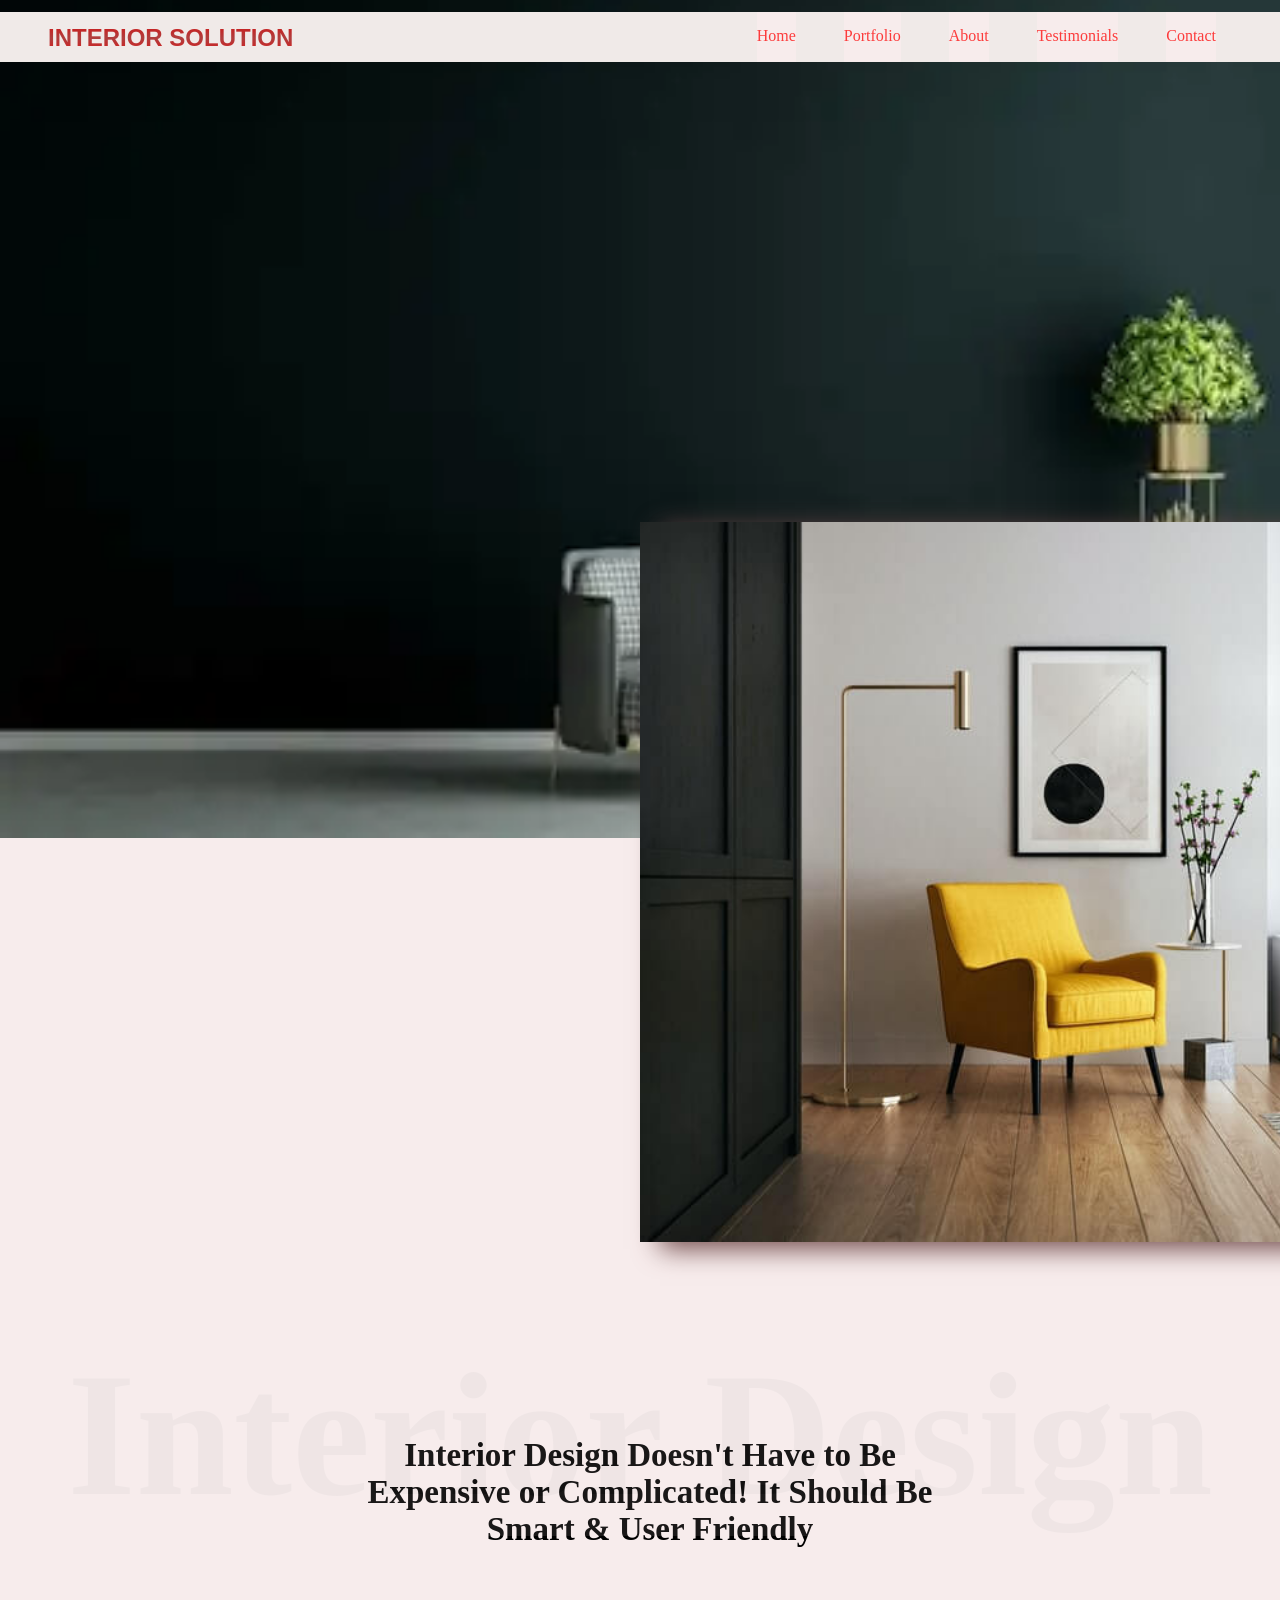
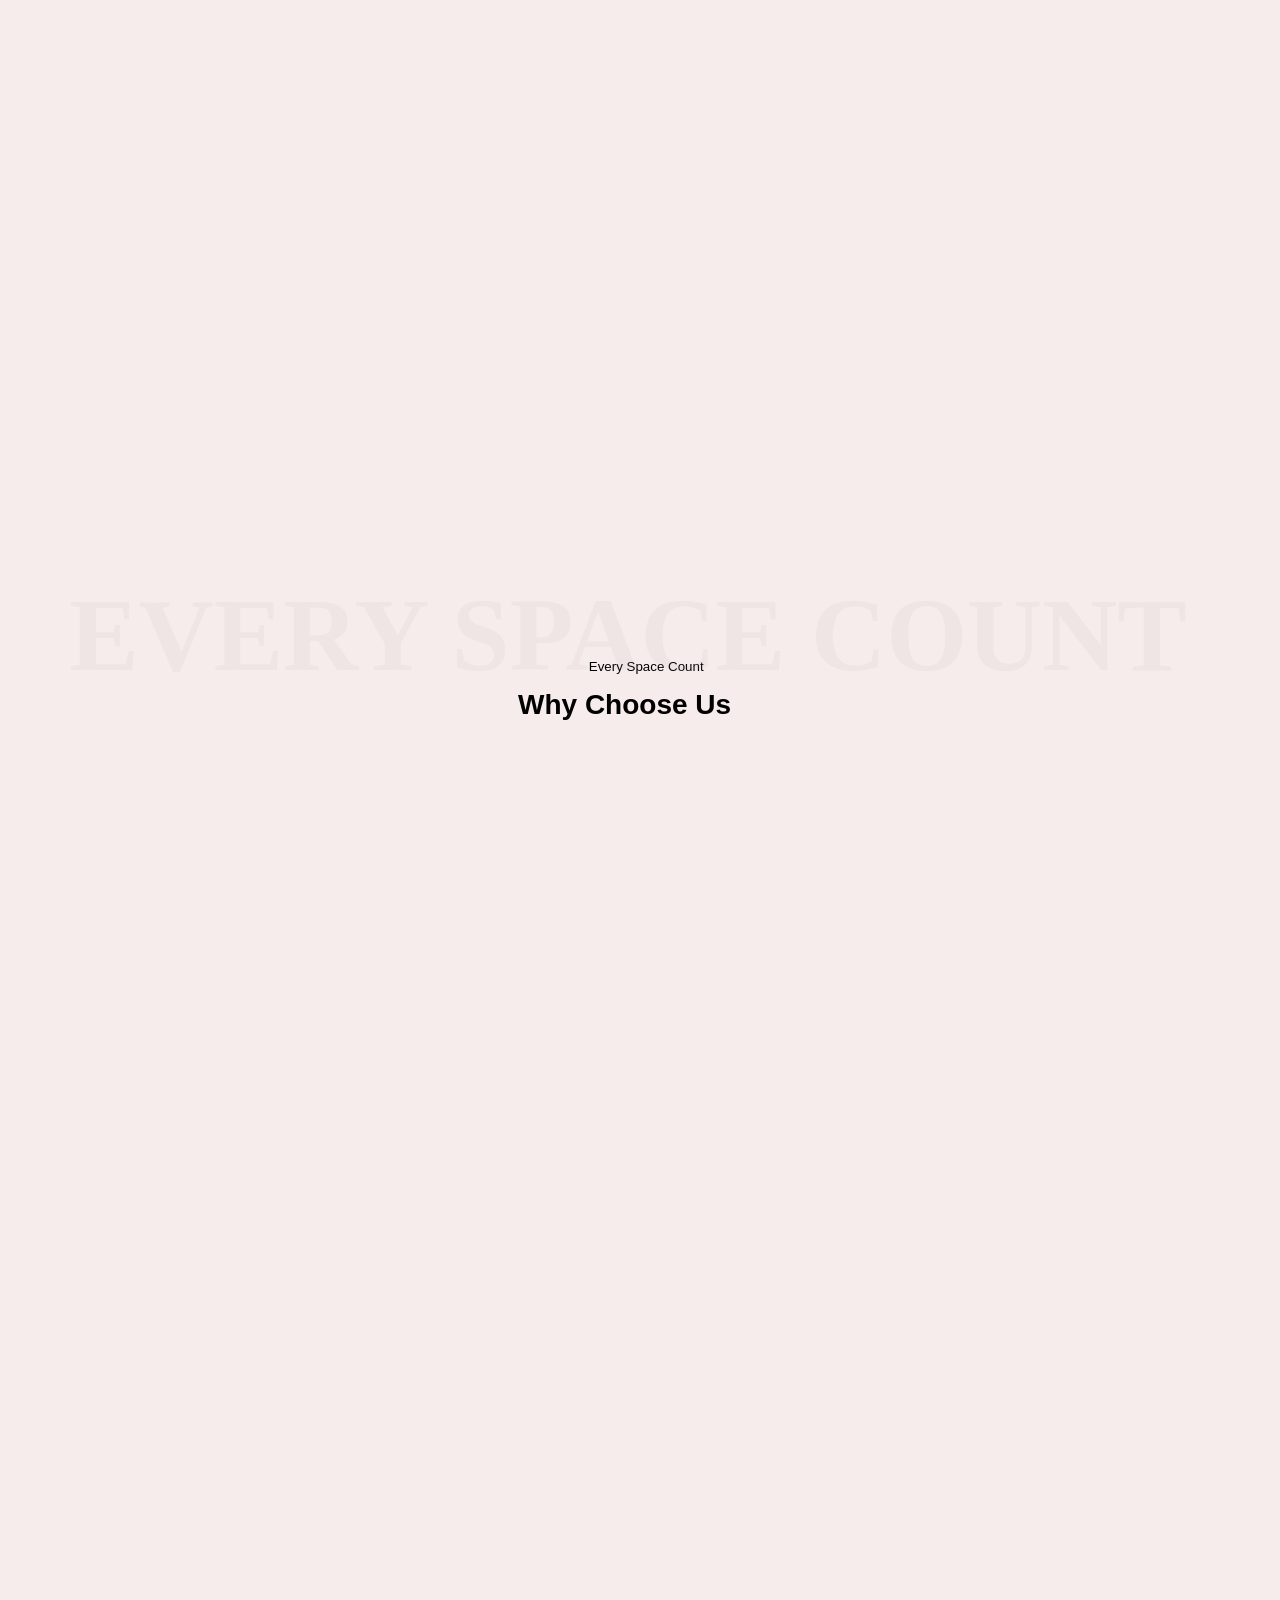
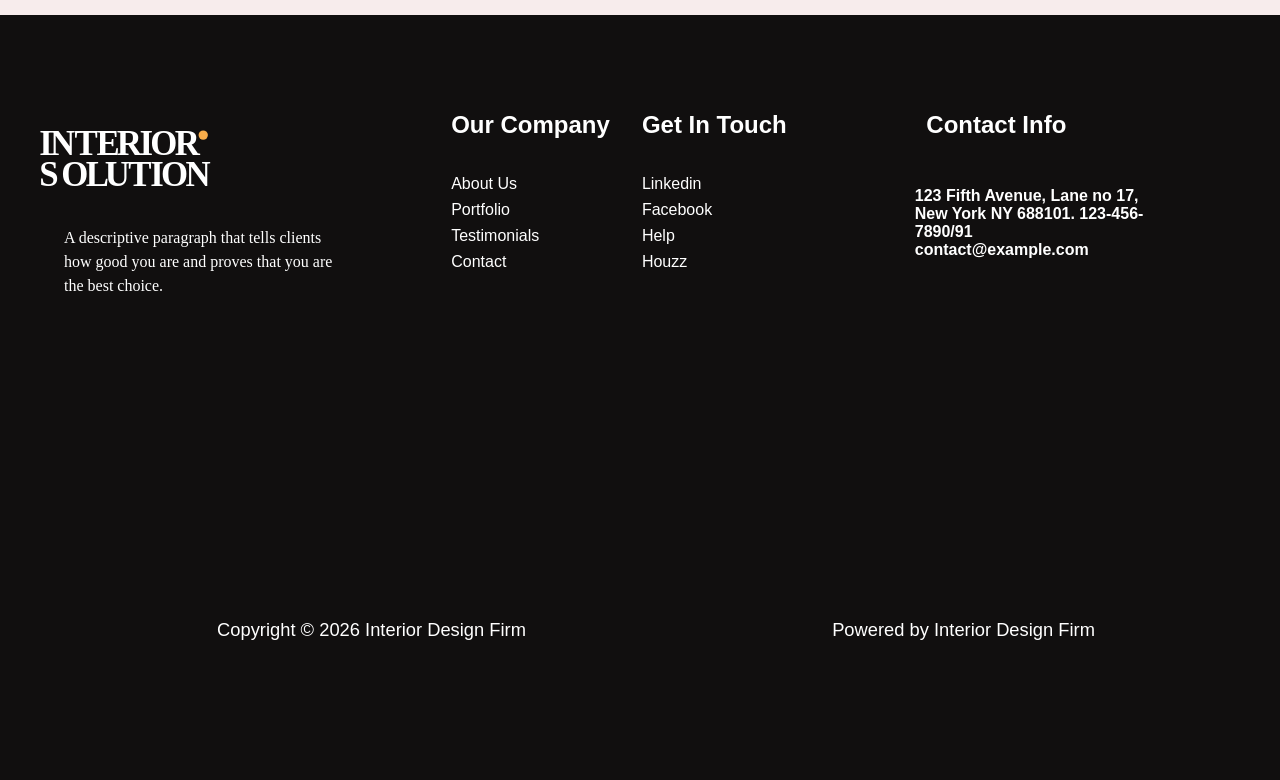
<file: index.html>
<!DOCTYPE html>
<html lang="en">
<head>
    <meta charset="UTF-8">
    <meta name="viewport" content="width=device-width, initial-scale=1.0">
    <title>INTERIOR SOLUTION</title>
    <link rel="stylesheet" href="style.css">
    <link href="https://unpkg.com/aos@2.3.1/dist/aos.css" rel="stylesheet">
</head>
<body>
 
         <!-- nav bar -->
 <div class="sec-1"  data-aos="zoom-out" >
 <h2 class="head">INTERIOR SOLUTION</h2>
 <button id="menubtn">≡</button>
 
 <div class="nav-main" id="slidebar">
   <div><a href="index.html">Home</a></div> 
    <div><a href="portfolio.html">Portfolio</a></div>
    <div><a href="about.html">About</a></div>
    <div><a href="testimonials.html">Testimonials</a></div>
    <div><a href="contact.html">Contact</a></div>
</div>
<img src="img/imgbg1.webp" alt="" class="home-img">
<img src="img/hero-img-1.jpg" alt="" class="home-img2">
</div>
<div class="sec-1" >
      <h1>Interior Design</h1>
      <h4>Interior Design Doesn't Have to Be Expensive or Complicated! It Should Be Smart & User Friendly</h4>
</div>
                          <!-- section 2 -->
<div class="sec-2"   data-aos="fade-up">
<img src="img/about-owners-1.jpg" alt="">
<div>
<hr class="org-line">
<span>Established MMXVIII</span>

<h3>Interior Design Firm Based in New York​</h3>

<p class="p1">A descriptive paragraph that tells clients how good you are and proves that you are the best choice that they’ve made. This paragraph is also for those who are looking out for a reliable interior design firm.</p>

<p class="p2">You can use a few enticing words and flaunt your capabilities that will attract future clients and encourage them to hire you right away.</p>

<a href="">Know More ></a>

<h6>Interior Solutions Owner & Co-Owner</h6>
</div>
</div>
                             <!-- section 3 -->
    
<div class="sec-3"   data-aos="fade-up" >
<img src="img/img7.jpg" alt="" class="sec-3-main-img">
<div class="sec-3-div">
    <span>Our Recent</span>
    <h2> Award Winning Projects</h2>
    <p class="p1">A descriptive paragraph that tells clients how good you are and proves that you are the best choice that they’ve made.</p>
    <p class="p2">This paragraph is also for those who are looking out for a reliable interior design firm</p>
    <h4><b class="dot">......</b> &nbsp; NY Interior Design Firm of The Year - 2020</h4>
    <h4><b class="dot">......</b> &nbsp; US Best Interior Firm - 2020</h4>
    <h4><b class="dot">......</b> &nbsp; International Design Awards Nominee - 2019</h4>
    <a href="">View All Projects ></a>
</div>
 </div>
                                <!-- Section 4 -->
   <div class="sec-4" >
    <span> Every Space Count </span>
    <h2>Why Choose Us</h2>
    <h1>EVERY SPACE COUNT</h1>
    <div class="sec-4-box">
    <div  data-aos="zoom-in">
        <img src="icon/icons8-test-passed-64.png" alt="">
        <h3>Building Planning</h3>
        <p>This is a short description elaborating the service you have mentioned above.​</p>
    </div>
    <div  data-aos="zoom-in">
        <img src="icon/icons8-sugar-cube-64.png" alt="">
        <h3>Interior Space</h3>
        <p>This is a short description elaborating the service you have mentioned above.​</p>
    </div>
    <div  data-aos="zoom-in">
        <img src="icon/icons8-office-building-48.png" alt="">
        <h3>Small Offices</h3>
        <p>This is a short description elaborating the service you have mentioned above.​</p>
    </div>
    <div  data-aos="zoom-in">
        <img src="icon/icons8-angle-tool-100.png" alt="">
        <h3>Renovating Space</h3>
        <p>This is a short description elaborating the service you have mentioned above.​</p>
    </div>
    <div  data-aos="zoom-in">
        <img src="icon/icons8-house-64.png" alt="">
        <h3>Real Estates</h3>
        <p>This is a short description elaborating the service you have mentioned above.​</p>
    </div>
    <div  data-aos="zoom-in">
        <img src="icon/icons8-new-job-48.png" alt="">
        <h3>Free Consultation</h3>
        <p>This is a short description elaborating the service you have mentioned above.​</p>
    </div>
    </div>
   </div>                          
                                 <!--Section 5 -->
   <div class="sec-5"   data-aos="fade-up">
         <h1>TESTIMONIALS</h1>
         <hr class="org-line2">
         <span>TESTIMONIALS</span>
         <h2>What Our Clients Say</h2>
         <p>This is a short description elaborating the service you have mentioned above.​</p>
         <div class="msg1-5">
            <p class="p1-5">"Aptent mus quisque porttitor convallis tempora eaque blandit phasellus perspiciatis lectus, exercitationem Porttitor consectetur fugit ligula officiis rhoncus litora deserunt ratione curae beatae! Augue faucibu"
            </p><img src="img/michellep.jpg" alt=""><b>Michelle P.</b>
        </div>
         <div class="msg2-5">
           <p  class="p2-5"> "Itaque earum rerum hic tenetur a sapiente delectus, ut aut reiciendis voluptatibus maiores alias consequatur aut perferendis dolor. Similique at tellus magna Adipisci facilisis optio incidunt, corrupti minus nibh sequi convallis magnam neque gravida vel consequatur mi iaculis magnis felis eleifend laboriosam explicabo fuga. Earum fugiat cillum harum!"
           </p><img src="img/johnny.jpg" alt=""><b>	
John J.</b>
    </div>
         <div class="msg3-5"  data-aos="zoom-in"> 
            <p class="p3-5">" Aptent mus quisque porttitor convallis tempora eaque blandit phasellus perspiciatis lectus, exercitationem."
            </p> <img src="img/smit.jpg"  alt=""><b>Smith T.</b>
    </div>
   </div>
   <hr>            
                             <!-- section 6 -->
   <div class="sec-6"  data-aos="fade-up">
          <h3>Best Ranked By</h3>
          <div>
            <img src="icon/logo-1.svg" alt="">
            <img src="icon/logo-2.svg" alt="">
            <img src="icon/logo-3.svg" alt="">
            <img src="icon/logo-4.svg" alt="">
            <img src="icon/logo-5.svg" alt="">
          </div>
   </div>

                              <!-- section 7 -->

    <div class="sec-7" >
        <div class="con1-7">
            <img src="icon/interior-design-solutions-logo-roboto.svg" alt="">
            <p>A descriptive paragraph that tells clients how good you are and proves that you are the best choice.</p>
        </div>
        <div class="con2-7">
            <h2>Our Company</h2>
            <a href="">About Us</a><br>
            <a href="">Portfolio</a><br>
            <a href="">Testimonials</a><br>
            <a href="">Contact</a><br>
        </div>
        <div class="con3-7">
            <h2>Get In Touch</h2>
            <a href="">Linkedin</a><br>
            <a href="">Facebook</a><br>
            <a href="">Help</a><br>
            <a href="">Houzz</a><br>
        </div>
        <div class="con4-7">
            <h2>Contact Info</h2>
            <h4>123 Fifth Avenue, Lane no 17,
                New York NY 688101.
                123-456-7890/91​
                contact@example.com</h4>
        </div>
        <div class="con5-7">
            <small>Copyright © 2026 Interior Design Firm</small>
            <small>Powered by Interior Design Firm</small>
        </div>
    </div>
     <script src="script.js"></script>
     <script src="https://unpkg.com/aos@2.3.1/dist/aos.js"></script>
     <script>
  AOS.init();
</script>
</body>
</html>
</file>
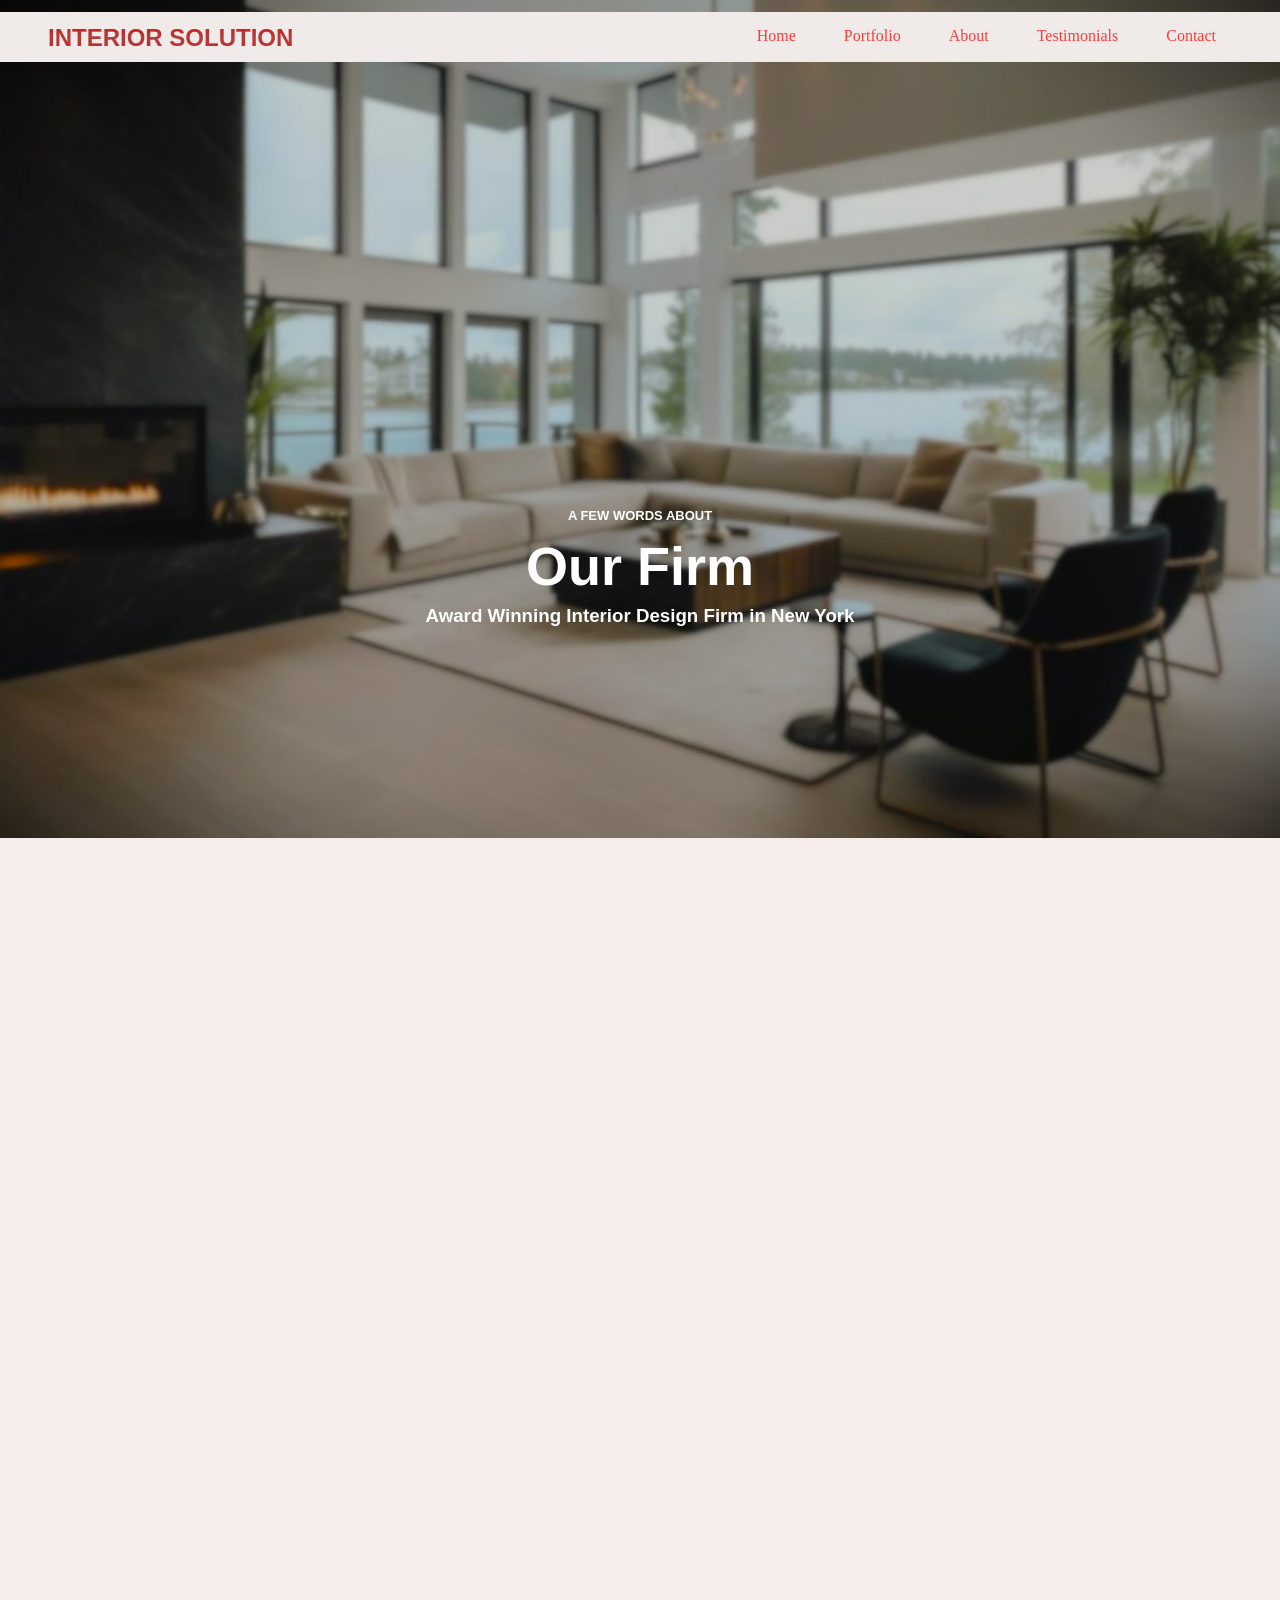
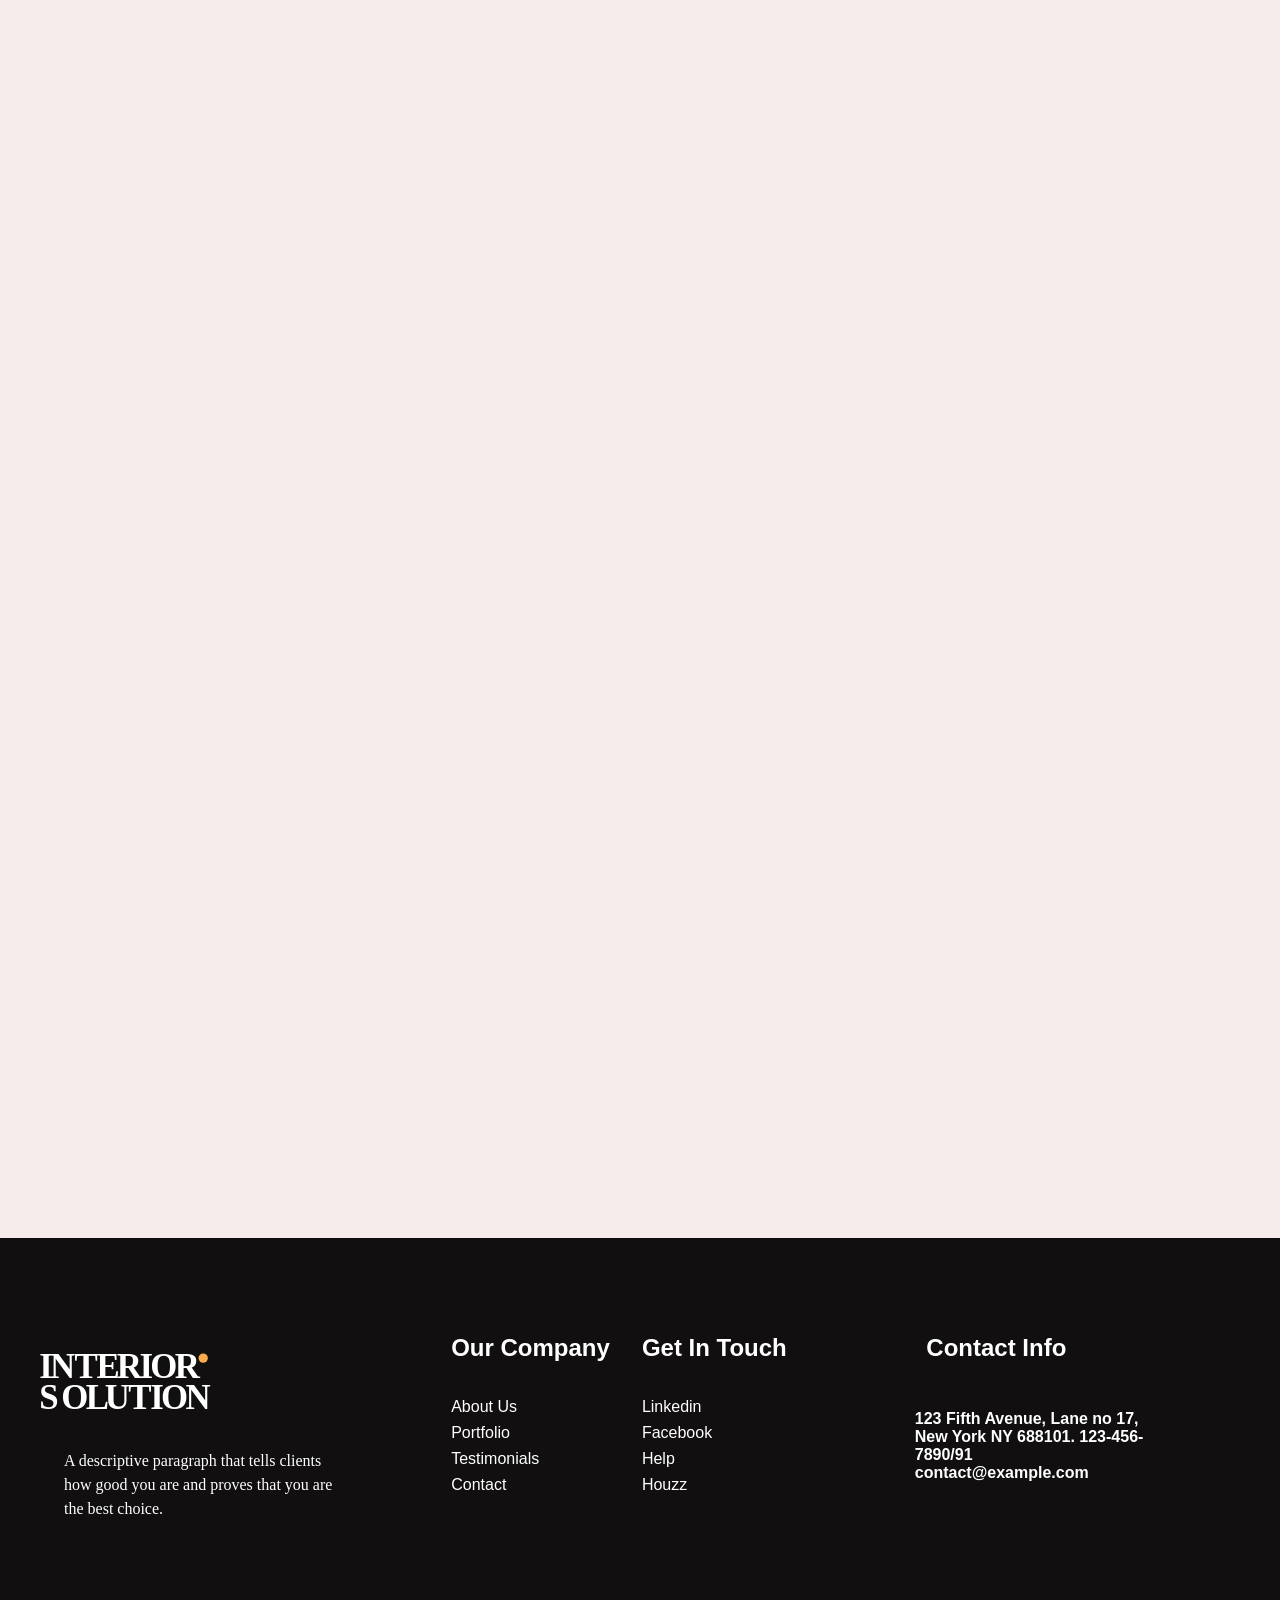
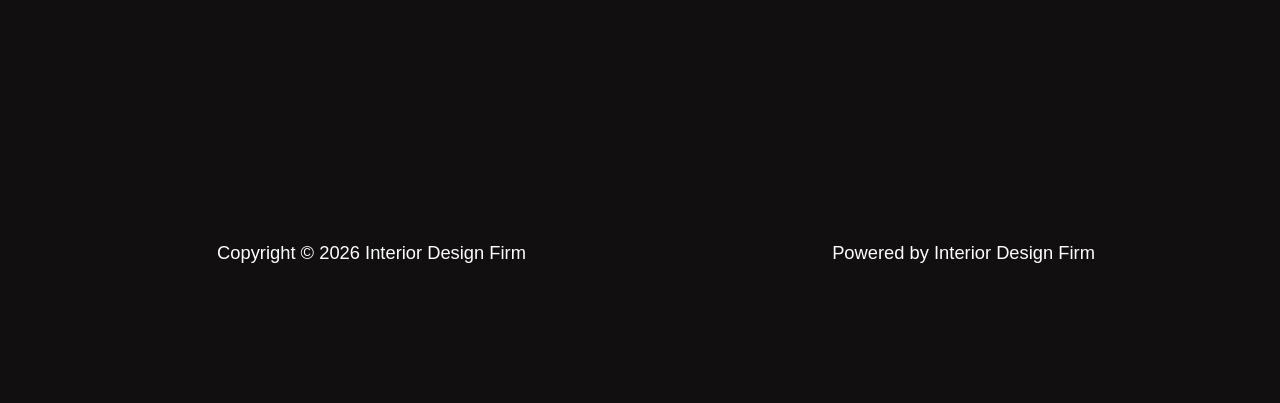
<file: about.html>
<!DOCTYPE html>
<html lang="en">
<head>
    <meta charset="UTF-8">
    <meta name="viewport" content="width=device-width, initial-scale=1.0">
    <title>INTERIOR SOLUTION</title>
    <link rel="stylesheet" href="style.css">
    <link href="https://unpkg.com/aos@2.3.1/dist/aos.css" rel="stylesheet">
</head>
<body>
    <div class="sec-1"  data-aos="zoom-out">
 <h2 class="head">INTERIOR SOLUTION</h2>
  <button id="menubtn">≡</button>
 <nav class="nav-main" id="slidebar">
    <a href="index.html">Home</a>
    <a href="portfolio.html">Portfolio</a>
    <a href="about.html">About</a>
    <a href="testimonials.html">Testimonials</a>
    <a href="contact.html">Contact</a>
</nav>
<img src="img/imgpABOUT.jpg" alt="" class="home-img" >
<div class="proj-head-div"><span class="proj1-span">A FEW WORDS ABOUT</span>
<h2 class="proj1-h2">Our Firm</h2>
<h3 class="proj1-h3">Award Winning Interior Design Firm in New York
</h3></div>
</div>                     
                                  <!-- section 1 -->
<div class="main-about" data-aos="fade-up">
      <div class="about-con">
          <h1>KEITH KELLER</h1>
        <hr class="org-line3">
        <span>Interior Designer. Co-founder</span>
        <h2>Keith Keller</h2>
        <p>Totam cillum molestie a dolore alias diamlorem corrupti. Exercitationem iure. Risus maxime mollis molestias exercitation nascetur non repudiandae sit voluptates velit praesentium! Netus natus dicta nibh condimentum porta congue platea cras lacinia pretium, explicabo qui praesent duis minima hendrerit. Voluptas illum duis voluptas dignissimos saepe suspendisse veritati.</p>
        <p>Maxime suscipit odit nihil, adipiscing odio ipsa mollit sagittis nostra egestas pariatur porttitor feugiat cras class porttitor.</p>
         <h3>Get In Touch</h3>
        <div class="about-soc">
            <a href=""><img src="icon/icons8-facebook-48.png" alt=""></a>
            <a href=""><img src="icon/icons8-twitter-bird-64.png" alt=""></a>
            <a href=""><img src="icon/icons8-linkedin-48 (1).png" alt=""></a>
        </div>
      </div>
      <div class="about-img" >
        <img src="img/keith-keller-1.jpg" alt="">
        <small>Vero purus, praesent dictumst</small>
      </div>
</div>
                                     
                                  <!-- section 2 -->
<div class="about-sec2"data-aos="fade-up">
    <div><img src="icon/1ic.png" alt="">
        <h2>352</h2>
        <p>PROJECT COMPLETED</p>
    </div>
    <div><img src="icon/ic2.png" alt="">
        <h2>120+</h2>
        <p>HAPPY CUSTOMERS</p>
    </div>
     <div><img src="icon/ic3.png" alt="">
        <h2>12</h2>
        <p>AWARDS RECEIVED</p>
    </div>
     <div><img src="icon/ic4.png" alt="">
        <h2>15</h2>
        <p>YEARS IN SURVICE</p>
    </div>
</div>
                              <!-- section 3 -->
  <div class="about-sec3" data-aos="fade-up">
    <h1>OUR TEAM</h1>
    <h2>Meet Our Team</h2>
    <p>A descriptive paragraph that tells clients how good you are and proves that you are the best choice.</p>
    <div class="sec3-div">
      <div><img src="img/image-07.jpg" alt=""><h3>Sam Smith</h3><small>Lead Interior Designer</small></div>
      <div><img src="img/image-09.jpg" alt=""><h3>Diane Banks</h3><small>Interior Decorator</small></div>
      <div><img src="img/image-11.jpg" alt=""><h3>Mike Straut</h3><small>Interior Designer</small></div>
    </div>
  </div>
                            <!-- section 4 -->
     <div class="sec-6" data-aos="fade-up">
          <h3>Best Ranked By</h3>
          <div>
            <img src="icon/logo-1.svg" alt="">
            <img src="icon/logo-2.svg" alt="">
            <img src="icon/logo-3.svg" alt="">
            <img src="icon/logo-4.svg" alt="">
            <img src="icon/logo-5.svg" alt="">
          </div>
   </div>
                           <!-- section 5 -->

     <div class="sec-7">
        <div class="con1-7">
            <img src="icon/interior-design-solutions-logo-roboto.svg" alt="">
            <p>A descriptive paragraph that tells clients how good you are and proves that you are the best choice.</p>
        </div>
        <div class="con2-7">
            <h2>Our Company</h2>
            <a href="">About Us</a><br>
            <a href="">Portfolio</a><br>
            <a href="">Testimonials</a><br>
            <a href="">Contact</a><br>
        </div>
        <div class="con3-7">
            <h2>Get In Touch</h2>
            <a href="">Linkedin</a><br>
            <a href="">Facebook</a><br>
            <a href="">Help</a><br>
            <a href="">Houzz</a><br>
        </div>
        <div class="con4-7">
            <h2>Contact Info</h2>
            <h4>123 Fifth Avenue, Lane no 17,
                New York NY 688101.
                123-456-7890/91​
                contact@example.com</h4>
        </div>
        <div class="con5-7">
            <small>Copyright © 2026 Interior Design Firm</small>
            <small>Powered by Interior Design Firm</small>
        </div>
    </div>
    <script src="script.js"></script>
    <script src="https://unpkg.com/aos@2.3.1/dist/aos.js"></script>
    <script>
  AOS.init();
</script>
</body>
</html>
</file>
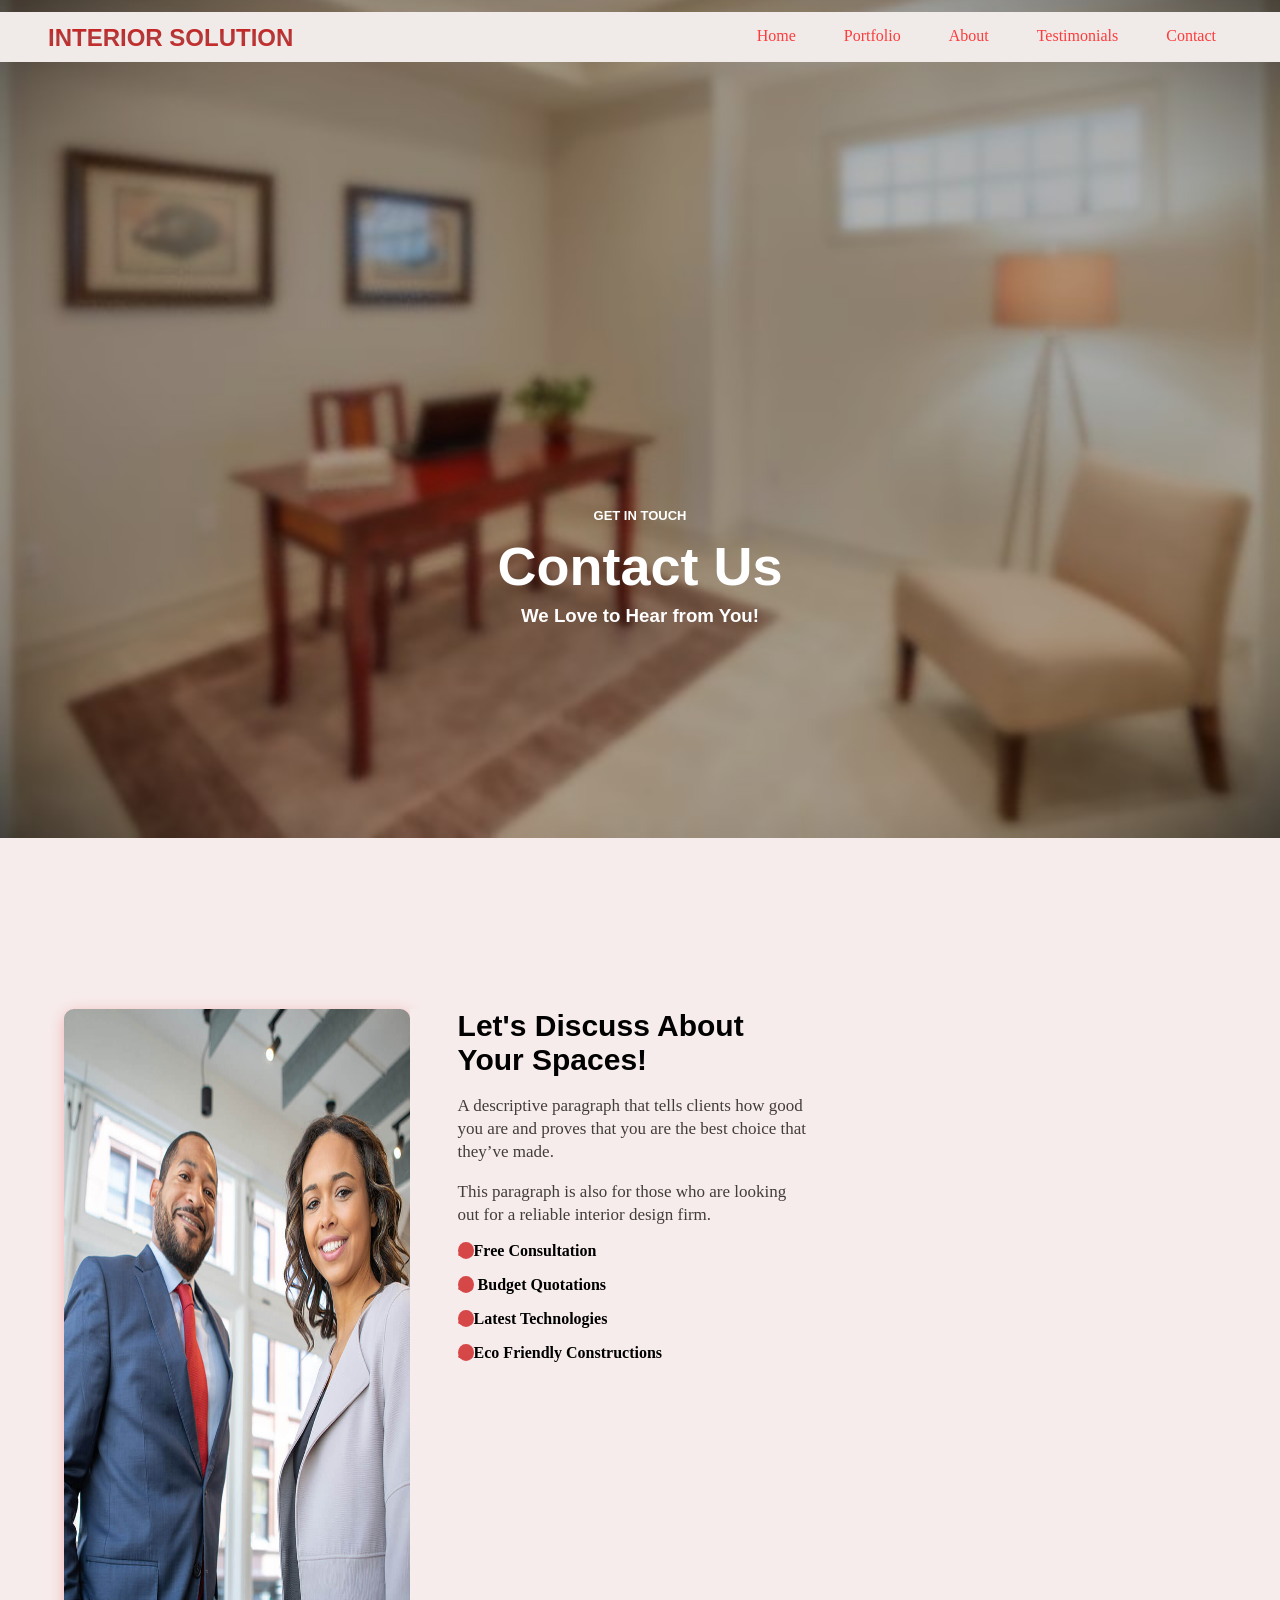
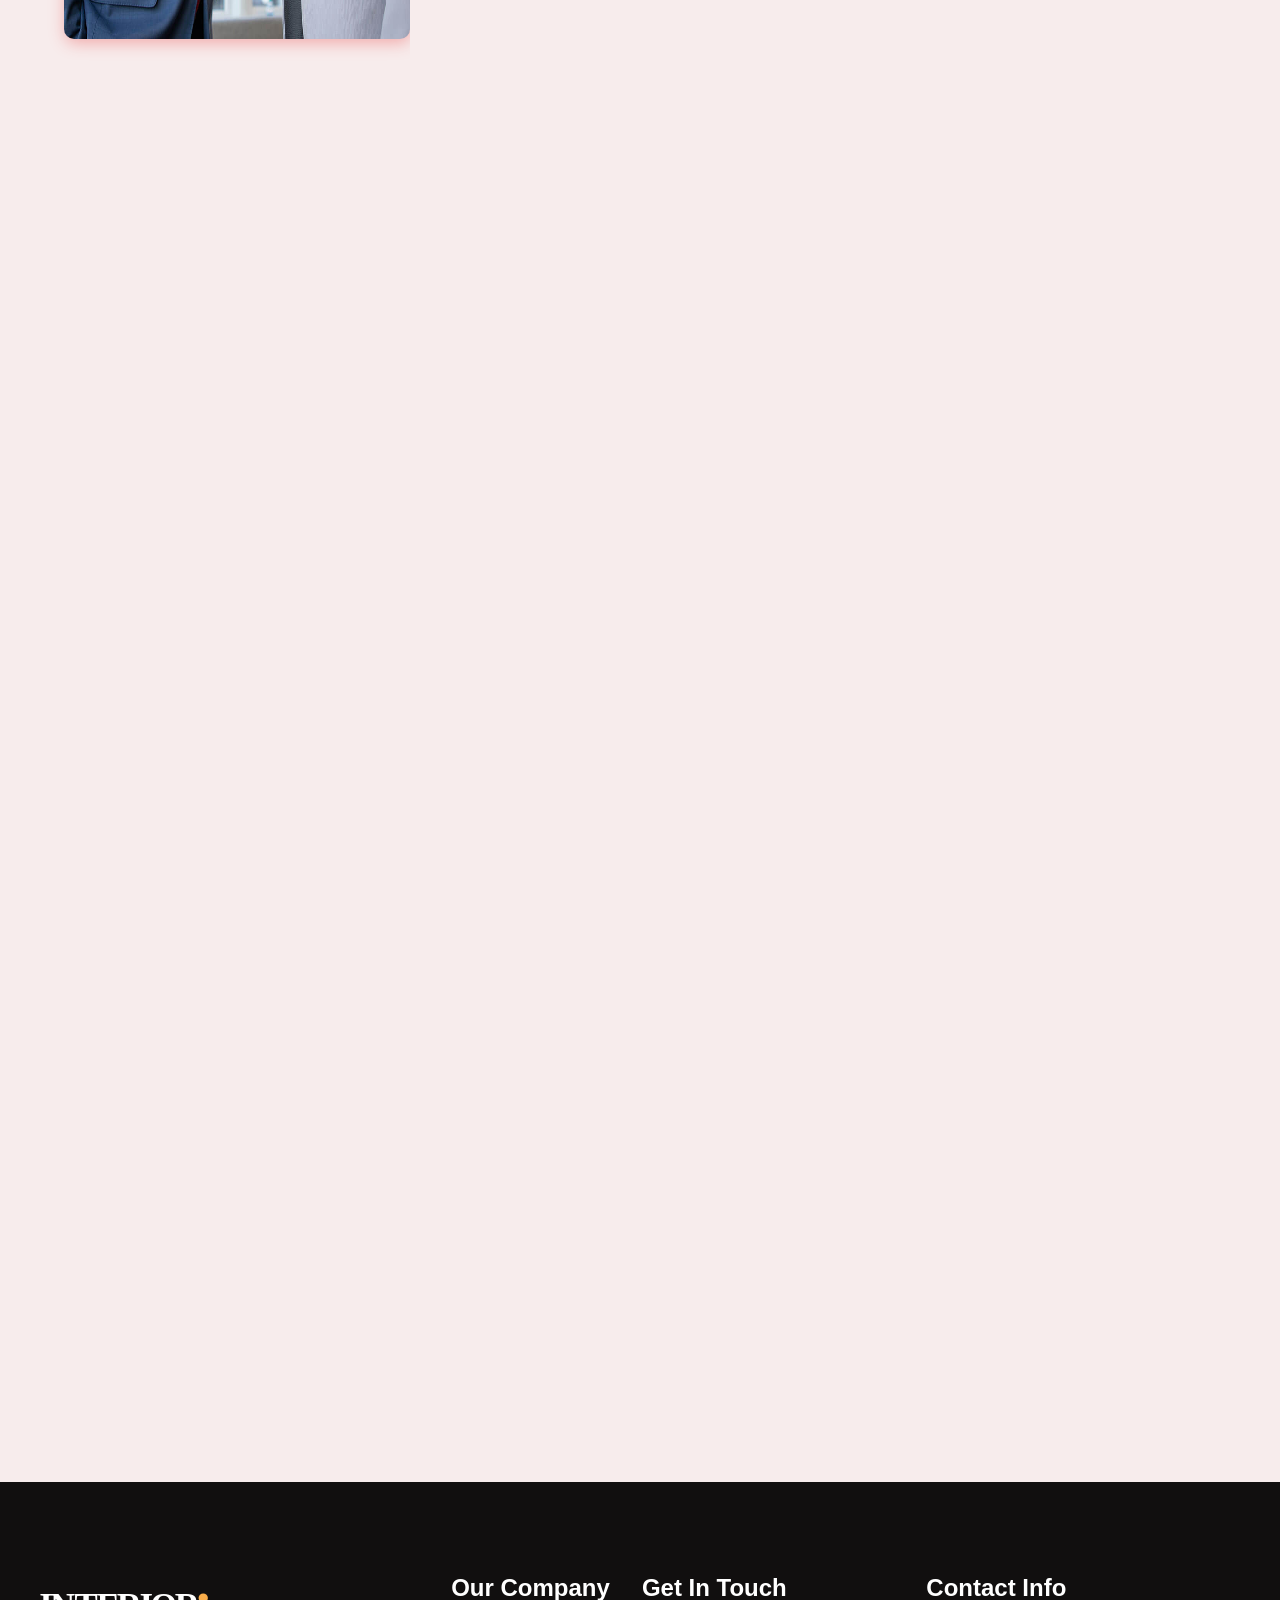
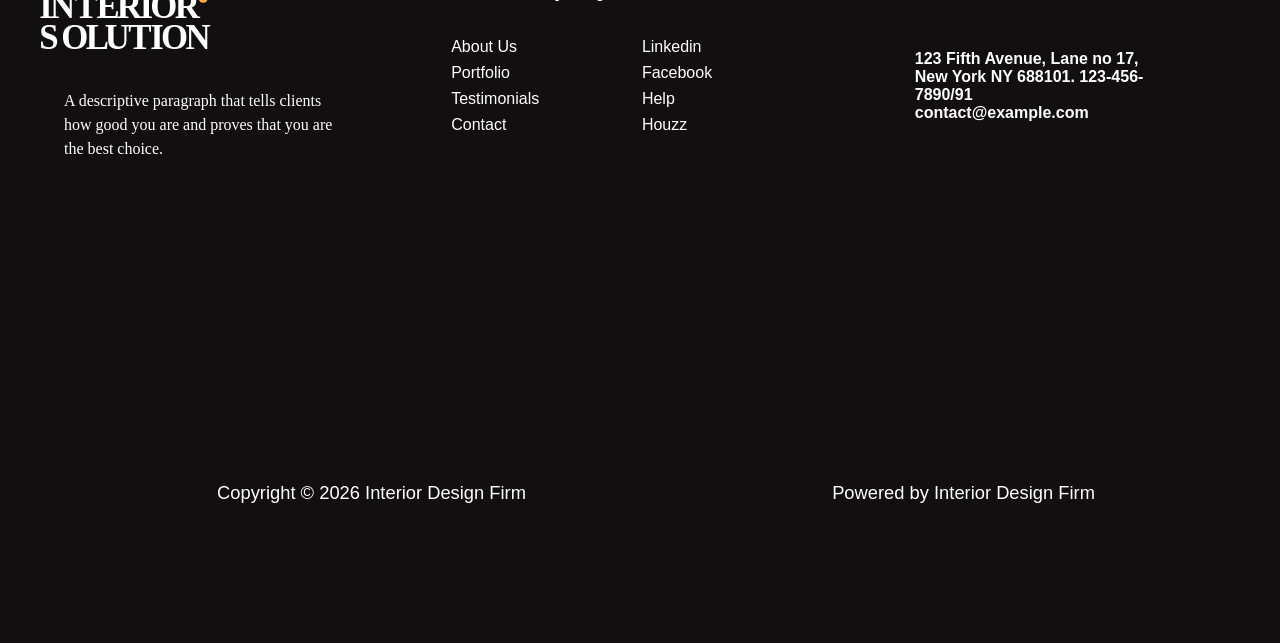
<file: contact.html>
<!DOCTYPE html>
<html lang="en">
<head>
    <meta charset="UTF-8">
    <meta name="viewport" content="width=device-width, initial-scale=1.0">
    <title>INTERIOR SOLUTION</title>
    <link rel="stylesheet" href="style.css">
    <link href="https://unpkg.com/aos@2.3.1/dist/aos.css" rel="stylesheet">
</head>
<body>
  <div class="sec-1" data-aos="zoom-out">
 <h2 class="head">INTERIOR SOLUTION</h2>
  <button id="menubtn">≡</button>
 <nav class="nav-main" id="slidebar">
    <a href="index.html">Home</a>
    <a href="portfolio.html">Portfolio</a>
    <a href="about.html">About</a>
    <a href="testimonials.html">Testimonials</a>
    <a href="contact.html">Contact</a>
</nav>
<img src="img/office-3-1.jpg" alt="" class="home-img" >
<div class="proj-head-div"><span class="proj1-span">GET IN TOUCH</span>
<h2 class="proj1-h2">Contact Us</h2>
<h3 class="proj1-h3">We Love to Hear from You!
</h3></div></div>
                    <!-- section 2 -->
     
    <div class="contact-main">
        <div><img src="img/about-owners-1.jpg" alt=""></div>

        <div><h2>Let's Discuss About Your Spaces!</h2> <p>A descriptive paragraph that tells clients how good you are and proves that you are the best choice that they’ve made.</p> <p>This paragraph is also for those who are looking out for a reliable interior design firm.</p> <h4><b class="dot">....</b>Free Consultation</h4> <h4><b class="dot">....</b>
Budget Quotations</h4> <h4><b class="dot">....</b>Latest Technologies</h4> <h4><b class="dot">....</b>Eco Friendly Constructions</h4></div>

        <div class="form-con" data-aos="fade-up">
        <form action="" onsubmit="formsub()">    
        <input type="username" placeholder="Name*"> <br>
        <input type="email" placeholder="Email*"><br>
        <input type="password" name="" id="" placeholder="Password*"><br>
        <input type="text"  placeholder="Subject">
        <textarea name="" id="" placeholder="Message"></textarea>
       <button type="submit">Send Message</button>
        </form>
    </div>
    </div>
                         <!-- section 3 -->
        <div class="cd-main"data-aos="fade-up">
            <h1>GIT IN TOUCH</h1>
            <h2>Contact Details</h2>
            <p>You can use a few enticing words and flaunt your capabilities that 
            will attract future clients and encourage them to hire you right away</p>
            <div class="cd-div">
            <div>
                <img src="icon/icons8-location-50.png" alt="">
                <h3>Address</h3>
                <small>123 Fifth Avenue, NY 10160 Lane no 17, New York NY688101</small>
            </div>
            <div>
                <img src="icon/icons8-email-64.png" alt="">
                <h3>Email Us</h3>
                <small>contact@example.com hello@example.com</small>
            </div>
            <div>
                <img src="icon/icons8-call-48.png" alt="">
                <h3>Call Us</h3>
                <small>123-456-7890 <br>
                 123-456-7891</small>
            </div>
        </div>       
        </div>
                             <!--section 4 -->
        <iframe src="https://www.google.com/maps/dir//''/data=!4m7!4m6!1m1!4e2!1m2!1m1!1s0x89c259a3b24b424f:0x618680d3f8c2f773!3e0?g_mp=CiVnb29nbGUubWFwcy5wbGFjZXMudjEuUGxhY2VzLkdldFBsYWNlEAMYASAF" frameborder="0"></iframe>

                           <!--  section 5 -->
        
       
    <div class="sec-7" >
        <div class="con1-7">
            <img src="icon/interior-design-solutions-logo-roboto.svg" alt="">
            <p>A descriptive paragraph that tells clients how good you are and proves that you are the best choice.</p>
        </div>
        <div class="con2-7">
            <h2>Our Company</h2>
            <a href="">About Us</a><br>
            <a href="">Portfolio</a><br>
            <a href="">Testimonials</a><br>
            <a href="">Contact</a><br>
        </div>
        <div class="con3-7">
            <h2>Get In Touch</h2>
            <a href="">Linkedin</a><br>
            <a href="">Facebook</a><br>
            <a href="">Help</a><br>
            <a href="">Houzz</a><br>
        </div>
        <div class="con4-7">
            <h2>Contact Info</h2>
            <h4>123 Fifth Avenue, Lane no 17,
                New York NY 688101.
                123-456-7890/91​
                contact@example.com</h4>
        </div>
        <div class="con5-7">
            <small>Copyright © 2026 Interior Design Firm</small>
            <small>Powered by Interior Design Firm</small>
        </div>
    </div>
     <script src="script.js"></script>
     <script src="https://unpkg.com/aos@2.3.1/dist/aos.js"></script>
     <script>
  AOS.init();
</script>
</body>
</html>
</file>
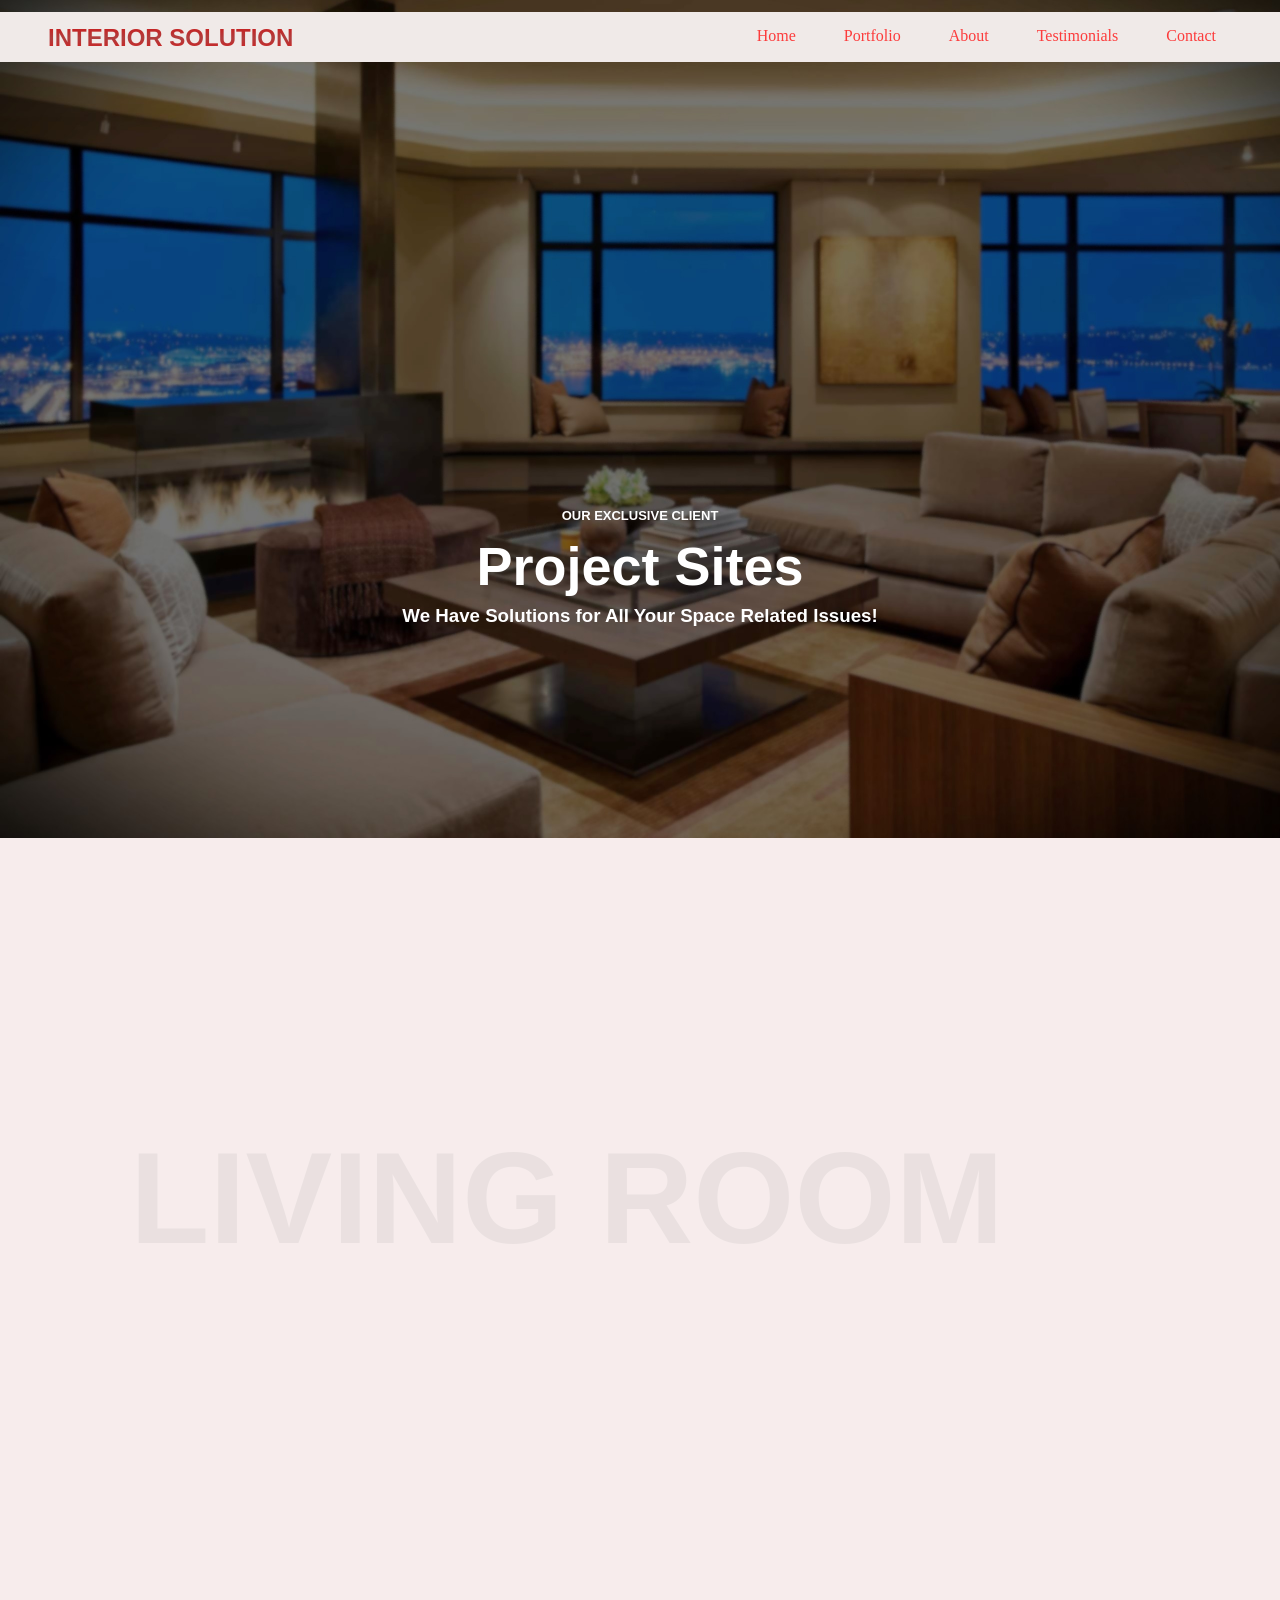
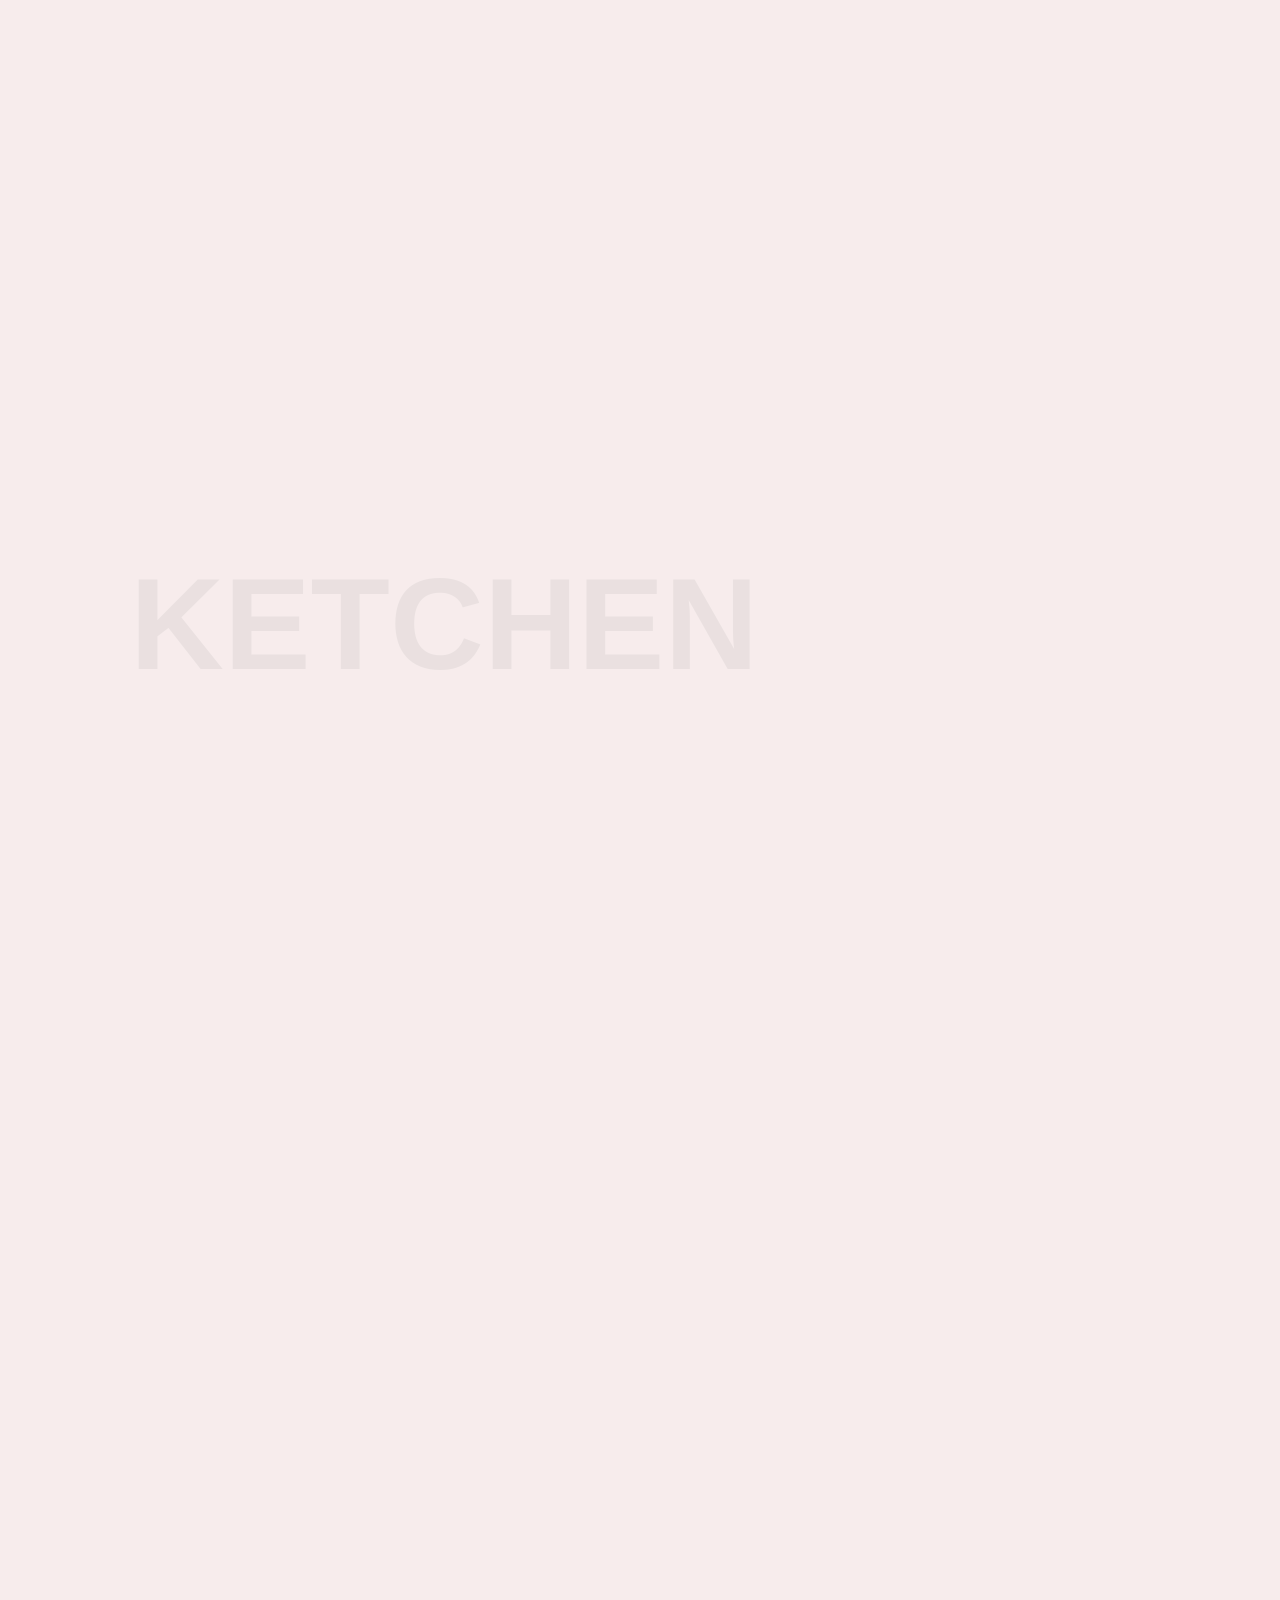
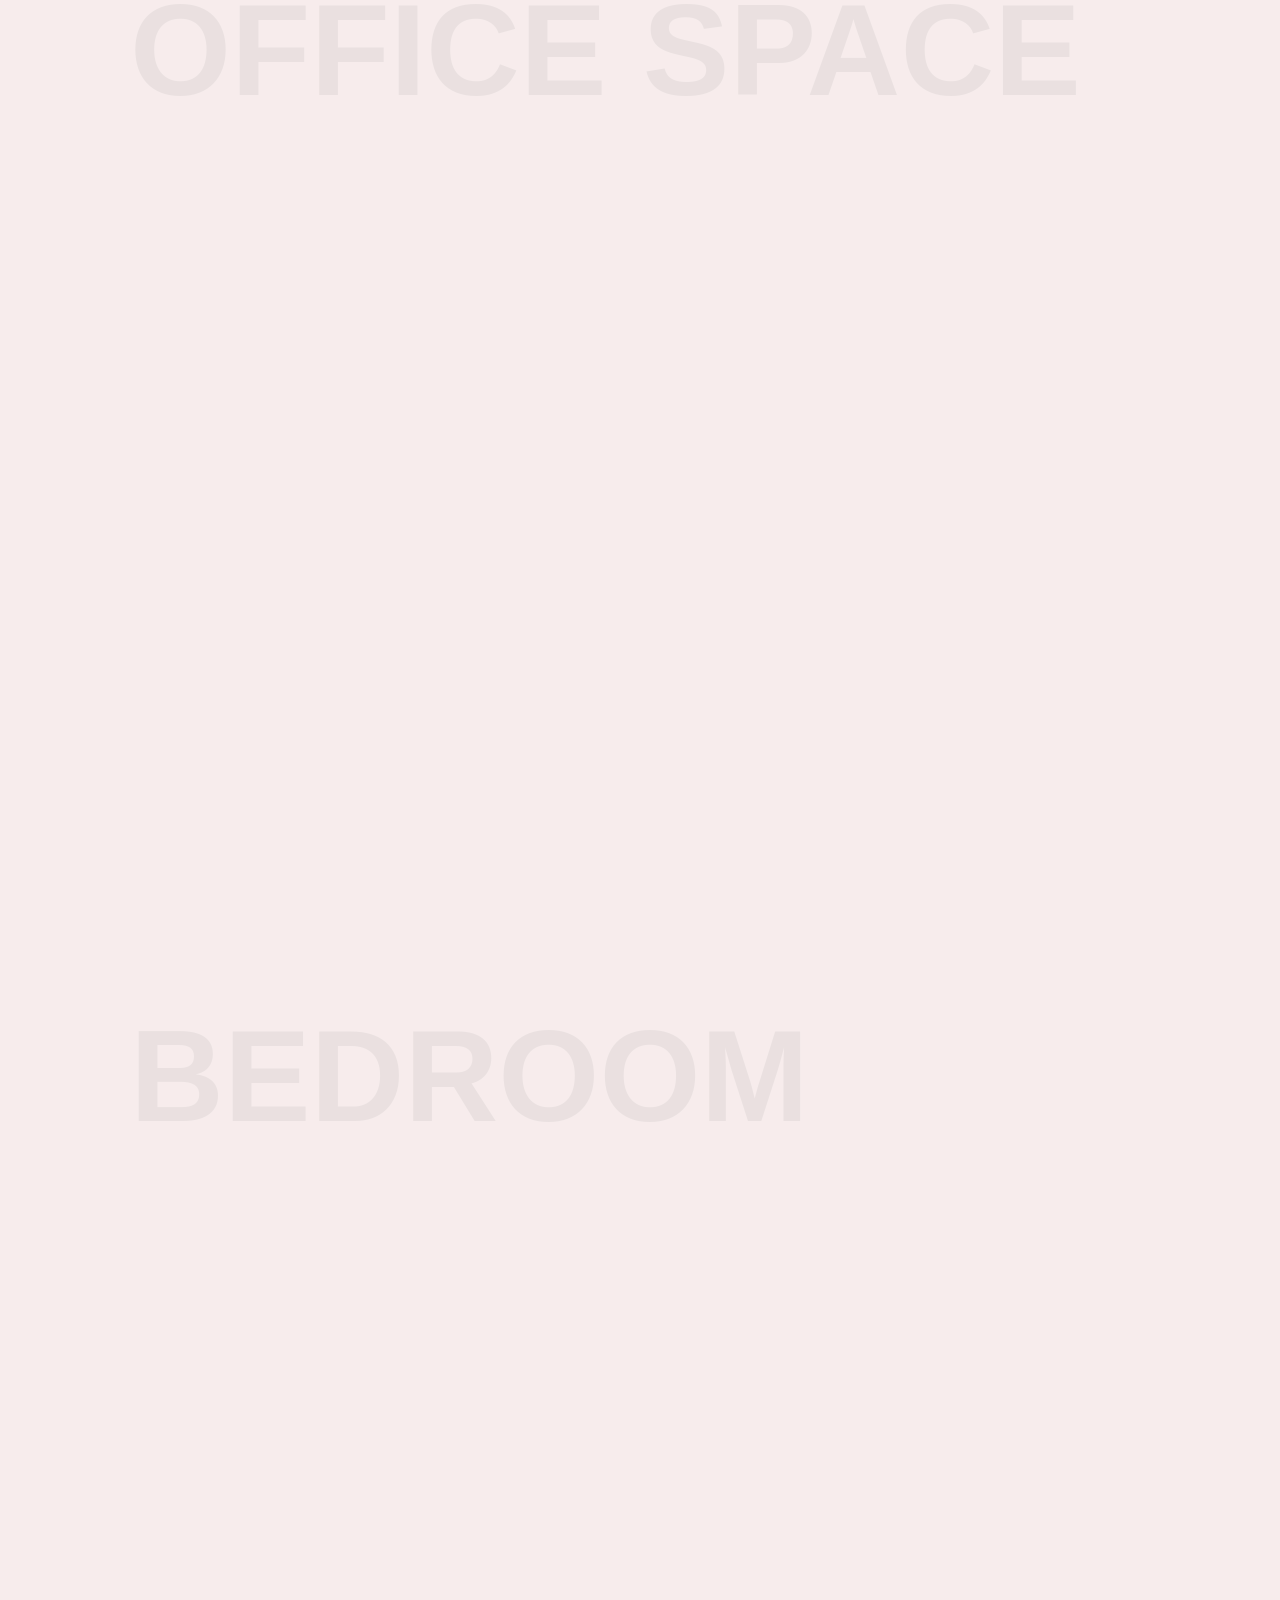
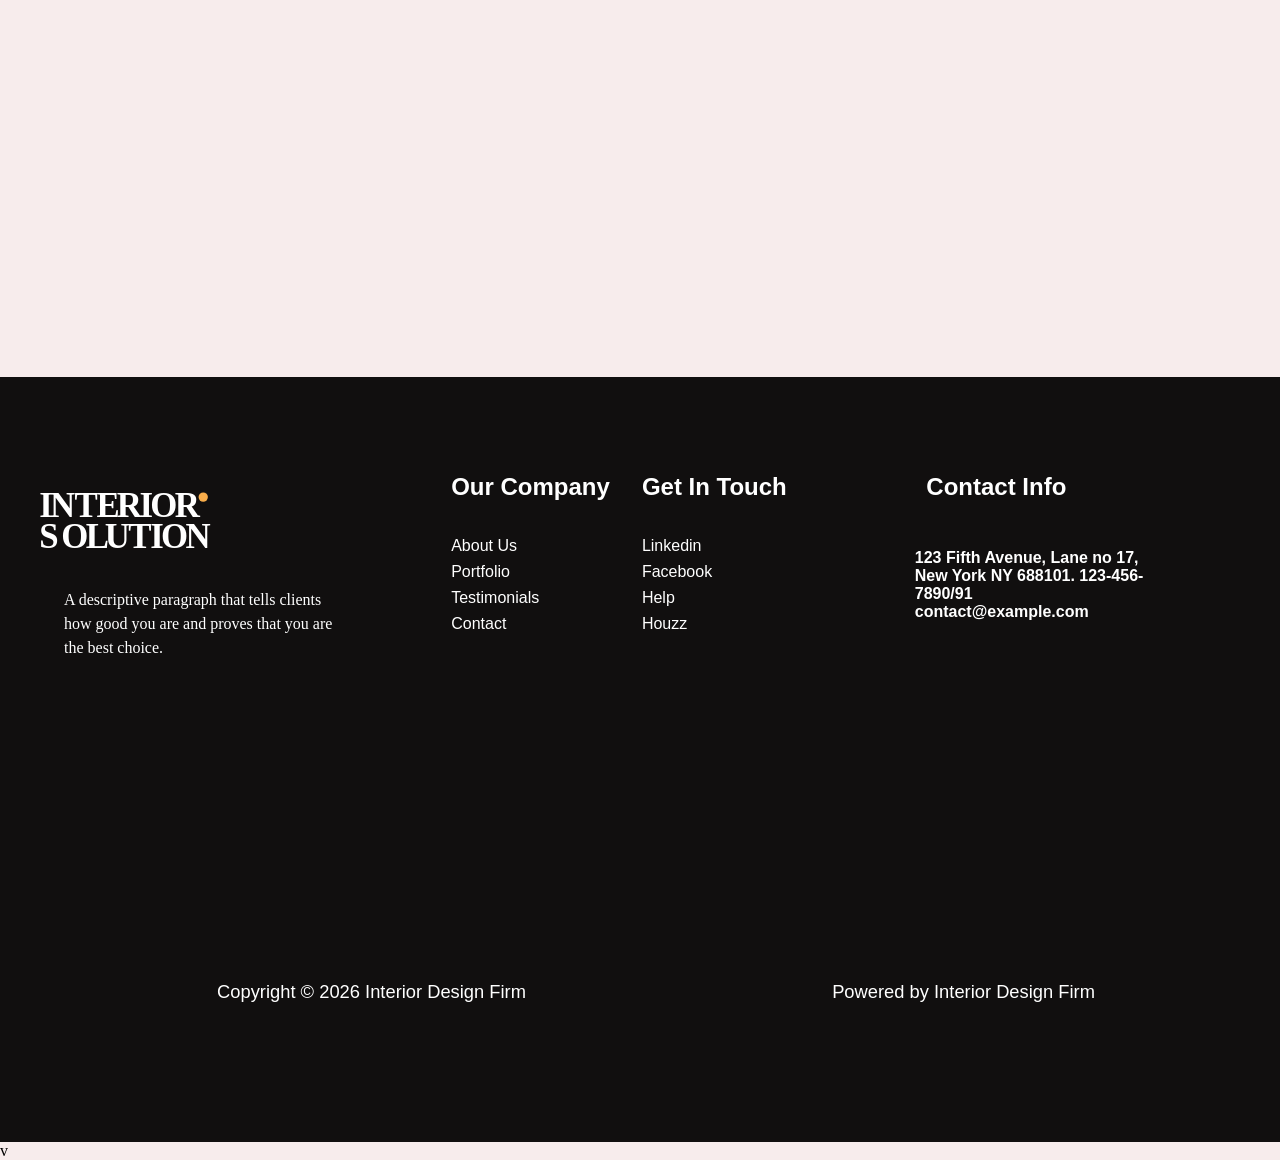
<file: portfolio.html>
<!DOCTYPE html>
<html lang="en">
<head>
    <meta charset="UTF-8">
    <meta name="viewport" content="width=device-width, initial-scale=1.0">
    <title>INTERIOR SOLUTION</title>
    <link rel="stylesheet" href="style.css">
    <link href="https://unpkg.com/aos@2.3.1/dist/aos.css" rel="stylesheet">
</head>
<body>
  <div class="sec-1"  data-aos="zoom-out">
 <h2 class="head">INTERIOR SOLUTION</h2>
  <button id="menubtn">≡</button>
 <nav class="nav-main" id="slidebar">
    <a href="index.html">Home</a>
    <a href="portfolio.html">Portfolio</a>
    <a href="about.html">About</a>
    <a href="testimonials.html">Testimonials</a>
    <a href="contact.html">Contact</a>
</nav>
<img src="img/img10pr.jpg" alt="" class="home-img" >
<div class="proj-head-div"><span class="proj1-span">OUR EXCLUSIVE CLIENT</span>
<h2 class="proj1-h2">Project Sites</h2>
<h3 class="proj1-h3">We Have Solutions for All Your Space Related Issues!
</h3></div>
</div>
    
                                       <!-- section 3 -->
  <h1 class="living-h1">LIVING ROOM</h1>                                      
<div class="living"data-aos="fade-up">
 <div class="living-div1"><h3>Living Room</h3>
<p>This is a short description elaborating the service you have mentioned above.​</p></div>
 <div><img src="img/img8.jpg" alt=""></div>
 <div><img src="img/img3.jpg" alt=""> </div>
 <div><img src="img/img4.webp" alt=""></div>
 <div><img src="img/img7.jpg" alt=""></div>
 <div><img src="img/img9.jpg" alt=""></div>
</div>
                                     <!-- section 4 -->
     <h1 class="living-h1">KETCHEN</h1>                                      
<div class="living"  data-aos="fade-up">
 <div class="living-div1"><h3>Kitchen</h3>
<p>This is a short description elaborating the service you have mentioned above.​​</p></div>
 <div><img src="img/imgk8.jpg" alt=""></div>
 <div><img src="img/imgk5.webp" alt=""> </div>
 <div><img src="img/imgk7.webp" alt=""></div>
 <div><img src="img/imgk4.jpg" alt=""></div>
 <div><img src="img/imgk1.webp" alt=""></div>
</div>
                                   <!-- section 5 -->
      <h1 class="living-h1">OFFICE SPACE</h1>                                      
<div class="living" data-aos="fade-up">
 <div class="living-div1" ><h3>Office Space</h3>
<p>This is a short description elaborating the service you have mentioned above.​​</p></div>
 <div><img src="img/office-1-1.jpg" alt=""></div>
 <div><img src="img/office-2-1.jpg" alt=""> </div>
 <div><img src="img/office-3-1.jpg" alt=""></div>
 <div><img src="img/office-4-1.jpg" alt=""></div>
 <div><img src="img/office-1-1.jpg" alt=""></div>
</div>
                                 <!-- section 6 -->
     <h1 class="living-h1">BEDROOM</h1>                                      
<div class="living" data-aos="fade-up">
 <div class="living-div1" ><h3>Bedroom</h3>
<p>This is a short description elaborating the service you have mentioned above.​</p></div>
 <div><img src="img/imgb3.jpg" alt=""></div>
 <div><img src="img/imgb4.jpg" alt=""> </div>
 <div><img src="img/imgb5.jpg" alt=""></div>
 <div><img src="img/imgb1.webp" alt=""></div>
 <div><img src="img/imgb8.webp" alt=""></div>
</div>
                                   <!-- section 7 -->
    <div class="sec-7" >
        <div class="con1-7">
            <img src="icon/interior-design-solutions-logo-roboto.svg" alt="">
            <p>A descriptive paragraph that tells clients how good you are and proves that you are the best choice.</p>
        </div>
        <div class="con2-7">
            <h2>Our Company</h2>
            <a href="">About Us</a><br>
            <a href="">Portfolio</a><br>
            <a href="">Testimonials</a><br>
            <a href="">Contact</a><br>
        </div>
        <div class="con3-7">
            <h2>Get In Touch</h2>
            <a href="">Linkedin</a><br>
            <a href="">Facebook</a><br>
            <a href="">Help</a><br>
            <a href="">Houzz</a><br>
        </div>
        <div class="con4-7">
            <h2>Contact Info</h2>
            <h4>123 Fifth Avenue, Lane no 17,
                New York NY 688101.
                123-456-7890/91​
                contact@example.com</h4>
        </div>
        <div class="con5-7">
            <small>Copyright © 2026 Interior Design Firm</small>
            <small>Powered by Interior Design Firm</small>
        </div>
    </div>
    <script src="script.js"></script>
    <script src="https://unpkg.com/aos@2.3.1/dist/aos.js"></script>
    <script>
  AOS.init();
</script>
</body>
</html>v
</file>
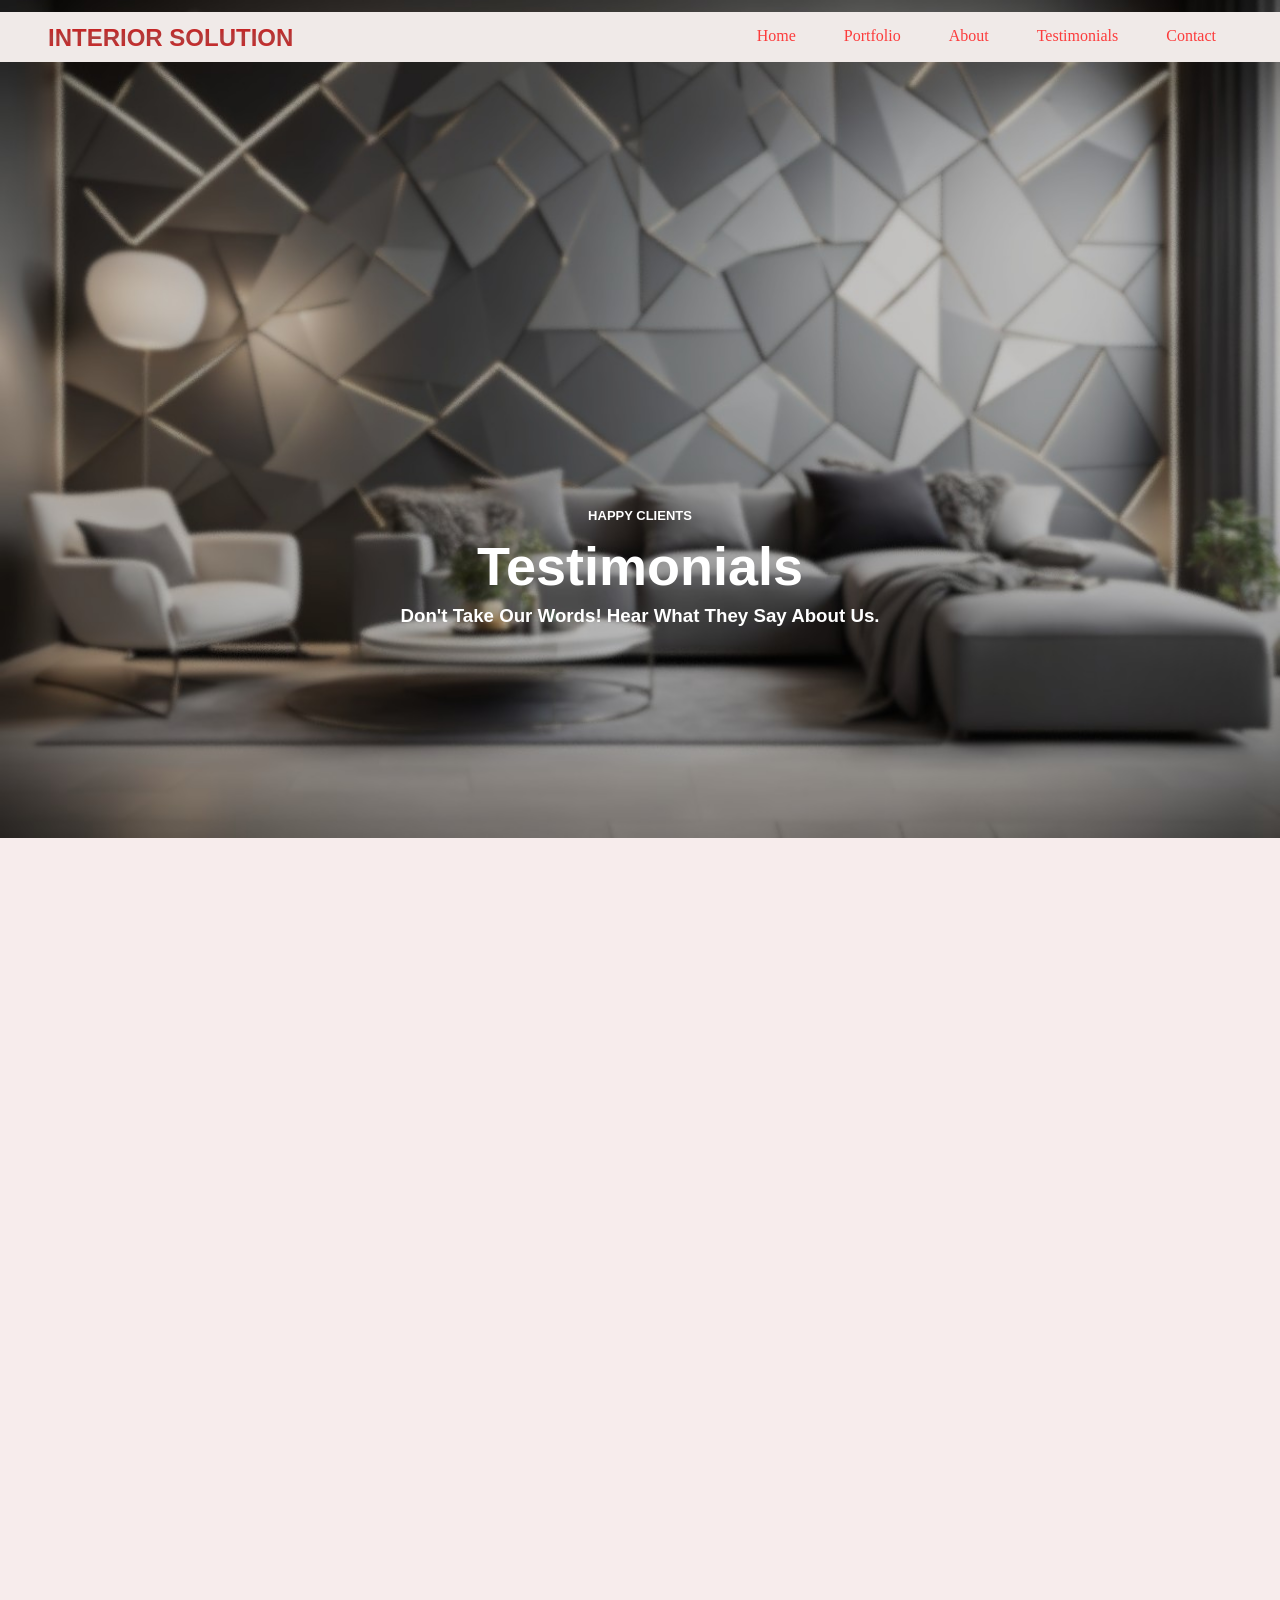
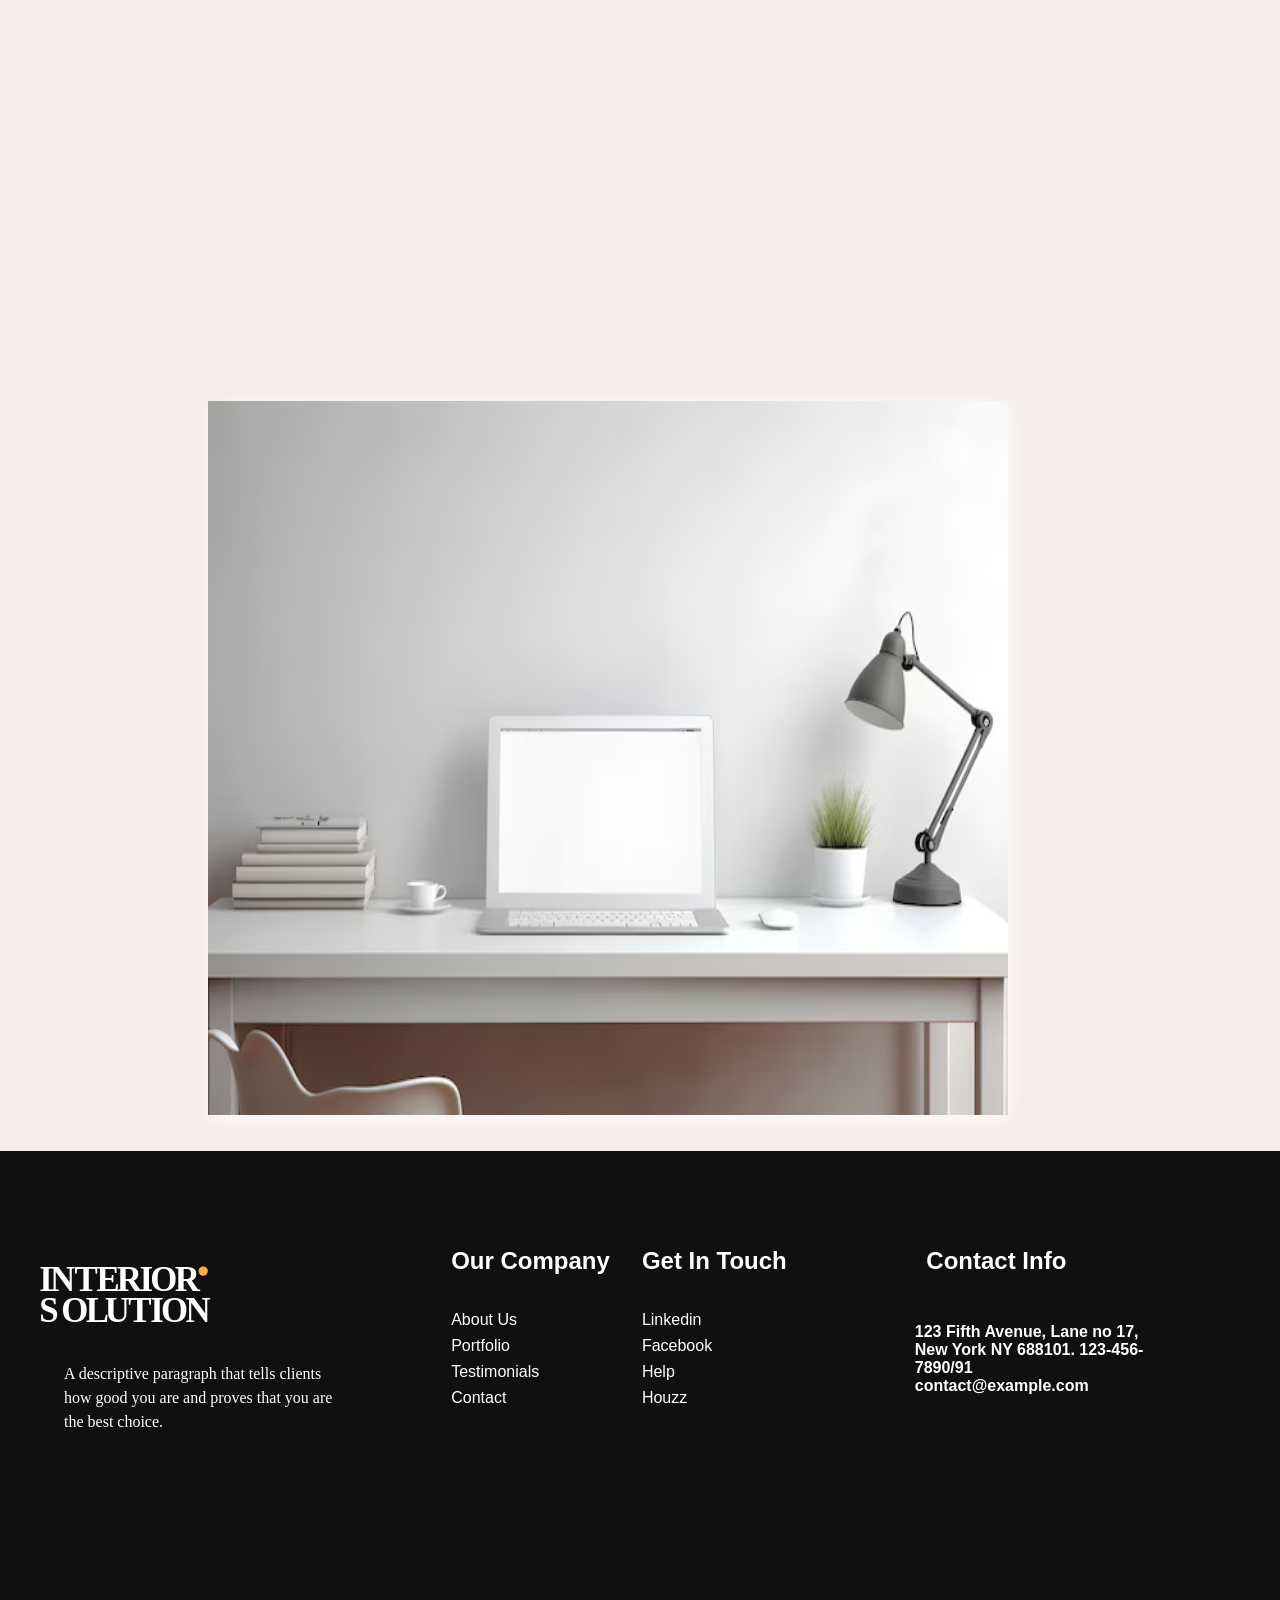
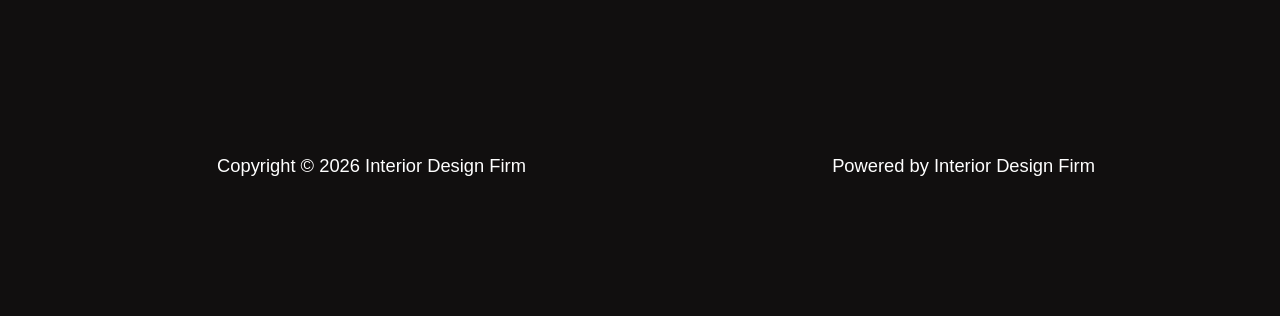
<file: testimonials.html>
<!DOCTYPE html>
<html lang="en">
<head>
    <meta charset="UTF-8">
    <meta name="viewport" content="width=device-width, initial-scale=1.0">
    <title>INTERIOR SOLUTION</title>
    <link rel="stylesheet" href="style.css">
    <link href="https://unpkg.com/aos@2.3.1/dist/aos.css" rel="stylesheet">
</head>
<body>
   <div class="sec-1" data-aos="zoom-out">
 <h2 class="head">INTERIOR SOLUTION</h2>
  <button id="menubtn">≡</button>
 <nav class="nav-main" id="slidebar">
    <a href="index.html">Home</a>
    <a href="portfolio.html">Portfolio</a>
    <a href="about.html">About</a>
    <a href="testimonials.html">Testimonials</a>
    <a href="contact.html">Contact</a>
</nav>
<img src="img/testimo.jpg" alt="" class="home-img" >
<div class="proj-head-div"><span class="proj1-span">HAPPY CLIENTS</span>
<h2 class="proj1-h2">Testimonials</h2>
<h3 class="proj1-h3">Don't Take Our Words! Hear What They Say About Us.
</h3></div></div>

                       <!-- section 2 -->
<div class="test-main" data-aos="fade-up">
 <div class="test-1">
    <div><p>"Aptent mus quisque porttitor convallis tempora eaque blandit phasellus perspiciatis lectus, exercitationem Porttitor consectetur fugit ligula officiis rhoncus litora deserunt ratione curae beatae! Augue faucibu"</p><img src="img/michellep.jpg" alt=""><span>Michelle P.</span></div>
    <div><p>"Itaque earum rerum hic tenetur a sapiente delectus, ut aut reiciendis voluptatibus maiores alias consequatur aut perferendis dolor. Earum fugiat cillum harum!"</p><img src="img/tupips.jpg" alt=""><span>Tulip Watt</span></div>
    <div><p>"Aptent mus quisque porttitor convallis tempora eaque blandit phasel usr spici atis lectus, excitationem."</p><img src="img/marcos.jpg" alt=""><span>Marco U.</span></div>
 </div>
 <div class="test-2">
    <div><p>"Itaque earum rerum hic tenetur a sapiente delectus, ut aut reiciendis voluptatibus maiores alias consequatur aut perferendis dolor. Similique at tellus magna Adipisci facilisis optio incidunt, corrupti minus nibh sequi convallis magnam neque gravida vel consequatur mi iaculis magnis felis eleifend laboriosam explicabo fuga. Earum fugiat cillum harum!"</p><img src="img/johnny.jpg" alt=""><span>	
John J.</span></div>
    <div><p>" Aptent mus quisque porttitor convallis tempora eaque blandit phasellus perspiciatis lectus, exercitationem."</p><img src="img/smit.jpg" alt=""><span>	
Smith T.</span></div>
    <div><p>"Mvallis tempora eaque blandit phasellus perspiciatis lectus, exercitationem Porttitor consectetur fugit ligula officiis rhoncus litora deserunt ratione curae beatae! Augue faucibu"</p><img src="img/cherryt.jpg" alt=""><span>Cherry Taylor</span></div>
 </div>
</div>
<div class="test-bo-img" >
    <img src="img/testimo2.avif" alt="">
</div>
                                <!-- section 3  -->
 <div class="sec-7">
        <div class="con1-7">
            <img src="icon/interior-design-solutions-logo-roboto.svg" alt="">
            <p>A descriptive paragraph that tells clients how good you are and proves that you are the best choice.</p>
        </div>
        <div class="con2-7" >
            <h2>Our Company</h2>
            <a href="">About Us</a><br>
            <a href="">Portfolio</a><br>
            <a href="">Testimonials</a><br>
            <a href="">Contact</a><br>
        </div>
        <div class="con3-7">
            <h2>Get In Touch</h2>
            <a href="">Linkedin</a><br>
            <a href="">Facebook</a><br>
            <a href="">Help</a><br>
            <a href="">Houzz</a><br>
        </div>
        <div class="con4-7">
            <h2>Contact Info</h2>
            <h4>123 Fifth Avenue, Lane no 17,
                New York NY 688101.
                123-456-7890/91​
                contact@example.com</h4>
        </div>
        <div class="con5-7">
            <small>Copyright © 2026 Interior Design Firm</small>
            <small>Powered by Interior Design Firm</small>
        </div>
    </div>
    <script src="script.js"></script>
    <script src="https://unpkg.com/aos@2.3.1/dist/aos.js"></script>
    <script>
  AOS.init();
</script>
</body>
</html>
</file>
<file: style.css>
*{
   margin: 0;
   padding: 0;
   box-sizing: border-box; 
   background-color: rgb(247, 236, 236);
}
           
                            /* navbar */
         
  #menubtn{
   position: absolute;
   display: none;
  }                          
 .head{
     font-weight: 900;
     position: absolute;
     margin-top: 1em;
     margin-bottom: -3em;
     margin-left: 2em;
     background-color: transparent;
     font-family: Arial, Helvetica, sans-serif;
     background:linear-gradient(rgb(209, 22, 22),rgb(175, 63, 63),rgb(214, 28, 28));
     -webkit-background-clip: text;
     -webkit-text-fill-color: transparent;
     width: 50%;
     z-index: 1000;
      position: sticky;
      top: 5px;
 }
 #show{
     display:none;
 }
.nav-main{
    display: flex;
    justify-content: end;
    column-gap: 3em;
    padding-right: 4em;
    margin-top: 2em;
    height: 50px;
    position: absolute;
    width: 100%;
    z-index: 1;
   background-color: #f0eae8;
  position: sticky;
      top: 1px;
}
.nav-main a{
   text-decoration: none;
   background-color:transparent;
   color: rgb(252, 60, 60);
   position: relative;
   top: 15px;
}
 .nav-main a::after {
   content: "";
   position: absolute;
   width: 0;
   height: 2px;
   background: #e7410e;
   left: 0;        
   transition: width 0.4s ease;
   transform: translateY(25px);
   }

 .nav-main a:hover::after {
   width: 100%;
   }
.home-img{
    height:96vh;
    width: 100vw;
    margin-top: -5.5em;
    background-color: #613926;
}
.home-img2{
    height: 80vh;
    margin-left: 40em;
    margin-top: -20em;
    box-shadow: 20px 7px 25px rgb(116, 78, 78);
}

.sec-1 h1{
    font-size: 1100%;
    margin-top: 0.5em;
    opacity: 0.1;
    text-align: center;
     color: rgb(179, 168, 168);
}
.sec-1 h4{
    font-size: 33px;
    width: 50%;
    text-align: center;
    margin-left: 10em;
    margin-top: -3em;
    font-family: Cambria, Cochin, Georgia, Times, 'Times New Roman', serif;
}

                         /* section 2  */

.sec-2{
    margin-top: 8em;
    display: flex;
}
 .sec-2 img{
     height: 90vh;
     margin-left: 3em;
     border-radius: 15px;
     box-shadow: 20px 10px 24px rgb(100, 69, 69);
 }    
 .sec-2 div{
    padding: 5em;
    padding-left: 8em;
    width: 42em;
 } 
 .org-line{
    width: 10%;
    background-color: orange;
    height: 4px;
    position: relative;
    top: -1.2em;
 }
 .sec-2 div span{
    font-weight: 900;
    position: relative;
    top: -2em;
    left: 4em;
 }
 .sec-2 div h3{
    font-weight: 800;
    font-family:'Franklin Gothic Medium', 'Arial Narrow', Arial, sans-serif;
    font-size: 32px;
 }
 .sec-2 div .p1{
    margin-top: 1.6em;
    line-height: 22px;
    color: rgb(53, 49, 49);
    font-size: 17px;
 }
 .sec-2 div .p2{
    margin-top: 3em;
    line-height: 22px;
    color: rgb(53, 49, 49);
    font-size: 17px;
 }

.sec-2 div a{
   width: 10vw;
   height: 6vh;
   position: relative;
   top: 3em;
   border-radius: 20px;
   background-color: white;
   padding: 10px;
   text-decoration: none;
   color: black;
   cursor: pointer;
   border-style: double;
} 
.sec-2 div a:hover{
    background-color: brown;
    color: aliceblue;
    transition: 0.7s;
}
.sec-2 div h6{
   font-size: 13px;
   font-family: Arial, Helvetica, sans-serif;
   position: relative;
   top: 8em;
   right: 45.5em;
   background-color: transparent;
}

              /* section 3 */
.sec-3-div{
    padding-left: 1px;
    background-color: rgb(255, 255, 255);
    height: 85vh;
    width: 35vw;
    position: absolute;
    margin-left: 44em;
    margin-top: -23em;
    box-shadow: 20px 10px 40px rgb(100, 69, 69);
    border-radius: 10px;
    padding: 2.5em;
 }

 .sec-3 img{
    height: 95vh;
    width: 100vw;
    margin-top: 12em;
    box-shadow: 4px 5px 10px rgb(107, 79, 79);
 }

 .dot{
   position: relative;
   padding: -0.5px;
   color: rgb(214, 71, 71);
   background-color:rgb(214, 71, 71);
   border-radius: 50%;
 }

 .sec-3 span{
    background-color: white;
    font-size: 15px;
    font-family:sans-serif;
    font-weight: 400;
 }
.sec-3 h2{
   background-color: white;
   font-family: Arial, Helvetica, sans-serif;
   margin-top:0.4em;
}
.sec-3 .p1{
   background-color: white;
   color: rgb(100, 89, 89);
   font-size: 17px;
    margin-top: 1em;
}
.sec-3 .p2{
    background-color: white;
    color: rgb(100, 89, 89);
   font-size: 13px;
   margin-top: 1em;
}
.sec-3 h4{
   background-color: white;
   margin-top: 2em;
   font-size: 15px;
   color: rgb(70, 63, 63);
   font-family: 'Segoe UI', Tahoma, Geneva, Verdana, sans-serif;
}
.sec-3 a{
   background-color: rgb(206, 188, 188);
    width: 8vw;
   height: 5vh;
   position: relative;
   top: 3em;
   border-radius: 20px;
   padding: 10px;
   text-decoration: none;
   color: black;
   cursor: pointer;
    border-style: double;
}
.sec-3 a:hover{
    background-color: brown;
    color: aliceblue;
    transition: 0.7s;
}

                          /* Section 4 */

  .sec-4{
      margin-top: 20em;
  }                     
.sec-4 span{
    position:relative;
    left: 46%;
    font-family: 'Segoe UI', Tahoma, Geneva, Verdana, sans-serif;
    font-size:smaller;
    font-weight: 500;
}
.sec-4 h2{
    margin-left: 18.5em;
    margin-top: 0.5em;
    font-family: Tahoma, Geneva, Verdana, sans-serif;
    font-size:28px;
    font-weight: 700;
}
.sec-4 h1{
   position: relative;
   background-color: transparent;
   font-size: 650%;
   left: 0.5em;
   top: -1.4em;
   text-align: center;
   width: 90%;
   opacity: 0.1;
  color: rgb(179, 168, 168);
}
.sec-4-box div{
   margin-top: 4em;
   width: 300px;
   height: 36vh;
   background-color: rgb(253, 250, 249);
   padding: 1.3em;
   text-align: center;
   border-radius: 7px;
}
.sec-4 div img{
   height: 60px;
   width: 70px;
   background-color: rgb(255, 253, 251);
}
 .sec-4 .sec-4-box{
   display: flex;
   justify-content: space-evenly;
   column-gap: 5em;
   flex-wrap: wrap;
   margin-top: -6em;
}
.sec-4-box p{
 background-color: rgb(255, 253, 251); ;
 color: rgb(73, 66, 66);
 margin-top: 2.5em;
}
.sec-4-box h3{
   background-color: rgb(255, 253, 251); 
   position: relative;
   top: 1.2em;
}

                           /* Section 5 */
.sec-5{
 margin-top: 10em;
}
.sec-5 h1{
   position: relative;
   font-size: 600%;
   text-align: center;
   opacity: 0.1;
   color: rgb(73, 63, 63);
   top: 0.8em;
}
.org-line2{
    width: 4%;
    background-color: orange;
    height: 4px;
    position: relative;
    top: -1.2em;
    left: 1em;
 }
 .sec-5 span{
   position: relative;
   font-size: 12px;
   font-weight: 600;
   top: -2.7em;
   left: 6em;
 }
 .sec-5 h2{
   margin-left: 2.4em;
   font-size: 30px;
   font-family: Arial, Helvetica, sans-serif;
   color: rgb(29, 25, 25);
 }
 .sec-5 p{
   color: rgb(90, 87, 87);
   font-family: 'Gill Sans', 'Gill Sans MT', Calibri, 'Trebuchet MS', sans-serif;
   font-size: 17px;
   margin-left: 4.3em;
   margin-top: 1em;
   width: 35%;
 }
 
 
  .sec-5 b{
   position: relative;
   top: -12px;
   left: 1em;
   font-size: 15px;
   font-family:'Lucida Sans Regular', 'Lucida Grande', 'Lucida Sans Unicode', Geneva, Verdana, sans-serif;
   background-color: aliceblue;
  }
  .sec-5 img{
   height:40px;
   width: 40px;
   border-radius: 50%;
   margin-left: 2rem;
  margin-top: 2rem;
 }
 .sec-5 .msg1-5{
  padding-top: 1em;
   background-color: aliceblue;
   width: 40vw;
   height: 38vh;
   margin-left: 5em;
   margin-top: 2em;
    border-radius: 10px;
   
 }
 .msg1-5 .p1-5{
   color: #807a77;
   background-color: aliceblue;
   width: 84%;
   margin-left: 2em;
    line-height: 20px;
 }
 .sec-5 .msg2-5{
  padding-top: 1em;
   background-color: aliceblue;
   width: 40vw;
   height: 46vh;
   margin-left: 42em;
   margin-top: -8em;
    border-radius: 10px;
   
 }
 .msg2-5 .p2-5{
   color: #807a77;
   background-color: aliceblue;
   width: 84%;
   margin-left: 2em;
    line-height: 20px;
 }
 .sec-5 .msg3-5{
  padding-top: 1em;
   background-color: aliceblue;
   width: 40vw;
   height: 30vh;
   margin-left: 5em;
   margin-top: -5em;
   border-radius: 10px;
 }
 .msg3-5 .p3-5{
   color: #807a77;
   background-color: aliceblue;
   width: 84%;
   margin-left: 2em;
   line-height: 20px;
 }
 .sec-5 .msg1-5:hover{
   transform: scale(1.1);
   transition: 0.40s ease-in;
   box-shadow: 3px 3px 10px rgb(180, 154, 154);
 }
 .sec-5 .msg2-5:hover{
   transform: scale(1.1);
   transition: 0.40s ease-in;
   box-shadow: 3px 3px 10px rgb(180, 154, 154);
 }
 .sec-5 .msg3-5:hover{
   transform: scale(1.1);
   transition: 0.40s ease-in;
   box-shadow: 3px 3px 10px rgb(180, 154, 154);
 }

                             /* section 6 */
hr{
   margin-top: 4em;
   background-color: rgb(197, 190, 190);
}

.sec-6 {
    margin-top: 4em;
    padding: 1em;
}
.sec-6 h3{
   text-align: center;
   font-family: Arial, Helvetica, sans-serif;
   font-weight: 800;
   color: #e7410e;
   filter: drop-shadow(3px 4px 4px rgb(196, 77, 77));
   background-color: transparent;
   font-size: 20px;
}
.sec-6 div{
   display: flex;
   justify-content: center;
   flex-wrap: wrap;
   margin-top: 2em;
   column-gap: 2em;
}

                   /* section 7 */

.sec-7{
   height: 85vh;
   width: 100%;
  background-color:rgb(17, 15, 15);
  padding: 2em;
  padding-left: 4em;
  display: flex;
  column-gap: 2em;
  flex-wrap: wrap;
  margin-top: 5em;
}
.con1-7 img{
   height: 7vh;
   width: 14vw;
   background-color: transparent;
   margin-top: 5em;
   margin-left: -1.5em;
}
.con1-7 p{
   margin-top: 2em;
   color:white;
   width: 80%;
   line-height: 24px;
   background-color: transparent;
}
.con1-7{
   background-color: transparent;
   width: 30%;
}
.sec-7 h2{
   text-align: center;
   color: white;
   background-color: transparent;
}
.con2-7{
  margin-top: 4em;
  font-family: Arial, Helvetica, sans-serif;
  background-color: transparent;
}
.con2-7 a{
   text-align: center;
   text-decoration: none;
   color: white;
   position: relative;
   top: 2em;
   line-height: 26px;
   background-color: transparent;
}
.con2-7 a:hover{
   color: #e7410e;
   cursor: pointer;
}
.con3-7 a{
   text-align: center;
   text-decoration: none;
   color: white;
   position: relative;
   top: 2em;
   line-height: 26px;
   background-color: transparent;
}
.con3-7 a:hover{
   color: #e7410e;
   cursor: pointer;
}
.con3-7{
  margin-top: 4em;
  font-family: Arial, Helvetica, sans-serif;
  background-color: transparent;
}
.con4-7{
   width: 30%;
   margin-top: 4em;
  font-family: Arial, Helvetica, sans-serif;
  background-color: transparent;
}
.con4-7 h4{
   position: relative;
   top: 1em;
   padding: 2em;
   left: 4em;
   width: 23vw;
   color:white;
   background-color: transparent;
}
.con5-7{
   display: flex;
   justify-content: space-around;
   width: 100%;
   font-size: 22px;
   align-items: center;
   font-family: 'Segoe UI', Tahoma, Geneva, Verdana, sans-serif;
   color: white;
   background-color: transparent;
}
.con5-7 small{
   background-color: transparent;
}

          /* page one mobile view */

@media screen and (max-width:920px){
    #menubtn{
   position: absolute;
   display: block;
   height: 4vh;
   width: 14vw;
   color: white;
   background-color: #fc3b00;
  margin-left: 2em;
  margin-top: 2em;
   border-radius: 10px;
   z-index: 1000;
  }   
   .nav-main{
     width: 40vw;
    height:200%;
    background-color:transparent;
    margin-left: -40vw;
    transition: 0.4s;
    margin-top: 1em;
    padding: 6em;
    z-index:1;
    border-radius: 10px;
   }
   .nav-main.show{
    margin-left: 0em;
   }
    .nav-main div{
      margin-top: 1em;
      background-color: transparent;
    }
     .nav-main div a{
      position: relative;
      left: 2em;
      bottom: -0em;
      padding-left: 10em;
     }
     .head{
      width: 200px;
      font-size: 20px;
      margin-top: 1em;
      font-weight: 800;
      margin-left: 11em;
      position: absolute;
      z-index: 0;
     }
     .home-img{
      width: 100%;
      height:70vh;
     }
     .home-img2{
      height: 30vh;
      width: 40vw;
      margin-left: 13em;
      margin-top: -10em;
     }
     .sec-1 h1{
      width: 100%;
      font-size: 50px;
      margin-top: 3em;
     }
     .sec-1 h4{
       font-size: small;
       margin-left: 7em;
     }
     .sec-2 img{
      position: absolute;
      height: 30vh;
      width: 60vw;
      margin-left: 4.6em;
      margin-top: -7em;
      box-shadow: none;
      margin-bottom: 2em;
     }
     .sec-2 h6{
      position: absolute;
      margin-top: 3em;
     }
     .org-line{
      display: none;
     }
     .sec-2 span{
     display: none;
     }
     .sec-2 h3{
      position: relative;
      font-size: 10px;
      width: 300px;
      left: -2.7em;
      top: 1em;
     }
     .sec-2 .p1{
      position: relative;
      left: -5em;
      top: 1em;
     }
     .sec-2 .p2{
      position: relative;
      left: -5em;
      top: 0.4em;
     }
     .sec-2 a{
      position: relative;
      left :1px;
     }
     .sec-3{
      padding: 1em;
     }
     .sec-3 img{
      width: 100%;
      height: 40vh;
      margin-top: -1em;
     }
     .sec-3-div{
      position: absolute;
      width: 310px;
      margin-left: 0.9em;
       margin-top: 2em;
       box-shadow: 2px 3px 6px rgb(204, 150, 150);
     }

     .sec-4 span{
      position: relative;
      left: 10em;
      top: 33em;
     }
     .sec-4 h1{
      position: relative;
      font-size: 27px;
      top: 10em;
     }
     .sec-4-box{
      position: relative;
      top: 25em;
     }
     .sec-5{
      margin-top: 27em;
     }
     .sec-5 h1{
      font-size: 35px;
     }
     .sec-5 span{
      position: relative;
      left: 3em;
     }
     .sec-5 h2{
      position: relative;
      left: -1.1em;
      top: -0.5em;
     }
     .sec-5 p{
      position: relative;
      left: -2em;
      top: -1em;
      width: 270px;
     }
     .msg1-5 {
    display: none;
     }
   .msg2-5{
      display: none;
   }
   .msg3-5{
     display: none;
    }
    .sec-7{
      padding: 2em;
      background-color: black;
      margin-bottom: -3em;
    }
   .con1-7{
      margin-top: -7em;
     }
   .con1-7 img{
    height: 10vh;
    width: 37vw;
    position: relative;
    left: 1.7em;
    margin-top: 6em;
   }
   .con1-7 p{
      width: 300px;
     position: relative;
     top: -2em;
     color:#d4cecb;;
   }
   .con2-7{
     margin-top: 11em;
     margin-left: -8em;
      color: #d4cecb;
   }
   .con3-7{
      position:absolute;
      margin-left: 12em;
      margin-top: -16em;
      color: #d4cecb;
      font-size: 14px;
   }
   .con4-7{
      position: relative;
      left: -20em;
   }
   .con4-7 h4{
      position: relative;
      top: -10px;
      left: -3em;
      width: 350%;
      color: #d4cecb;
   }
   .con4-7 h2{
      font-size: 20px;
      width: 200px;
      margin-left: -3em;
   }
   .con5-7 small{
      font-size: 4px;
      padding: 1em;
   }
   .sec-6 div{
      display: grid;
      grid-template-columns: 1fr 1fr;
      justify-content: center;
      position: relative;
      top: 3em;
      padding:0 3em 0 em;
   }
    .sec-6 h3{
      position: relative;
      top: 2em;
      color: #e7410e;
      filter: drop-shadow(3px 4px 4px rgb(196, 77, 77));
    }
}
            
                          /* portfolio */
                          /* section 1 */
         

  .proj1-span {
      background: transparent;
      color: white;
      font-weight: 800;
      font-size: 13px;
      font-family:'Trebuchet MS', 'Lucida Sans Unicode', 'Lucida Grande', 'Lucida Sans', Arial, sans-serif;
   }    
   
   .proj1-h2{
      font-size: 54px;
      font-weight: 700;
      color: white;
      background-color: transparent;
      font-family: Arial, Helvetica, sans-serif;
   }
  .proj1-h3{
      color: white;
      background-color: transparent;
      font-family: Arial, Helvetica, sans-serif;
}
  .proj-head-div{
   text-align: center;
   line-height: 50px;
   position: relative;
   top: -22em;
   background-color:transparent;
 }
                              
                     /*   section 2 */
  .living{
   margin-top: -5em;
   display: flex;
   flex-wrap: wrap;
   padding-left: 1.6em;
   margin-left: 1.5em;
    z-index: 0;
  }
  .living div img{
   height: 45vh;
   width: 30vw;
   
  }   
  .living-div1{
   width: 32%;
   padding-right: 4em;
   z-index: 0;
  }   
  .living div{
   padding: 2px;
  }          
  .living-h1{
    font-family:'Gill Sans MT', Calibri, 'Trebuchet MS', sans-serif;
   font-weight: 800;
   font-size: 130px;
   opacity: 0.1;
   color: #807a77;
   margin-left: 1em;
   margin-top: 1em;
   z-index: 1000;
  }
  .living h3{
   font-size: 30px;
   font-family: Arial, Helvetica, sans-serif;
   font-weight: 700;
   margin-top: 3em;
  }
  .living p{
   color: #635e5c;
    font-family: Arial, Helvetica, sans-serif;
    position: relative;
    top: 1em;
    width: 23vw;
   z-index: 0;
  }
                          /* page 2 mobile view */
  @media screen and ( max-width:900px) {
   .nav-main{
   width: 40vw;
    height:100vh;
    position: absolute;
    background-color: #635e5c;
    display: grid;
    margin-left: -200em;
    transition: 1s;
   }
    #menubtn{
   position: absolute;
   display: block;
  }   
   .living-h1{
      font-size: 40px;
      position: relative;
      top: -3em;
    }
   .living div img{
      width: 37vw;
      height: 20vh;
   }
   .living-div1{
      width: 38vw;
   }
   .living p{
      width: 160px;
       background-color: transparent;
   }
   .living h3{
      font-size: 20px;
      margin-top: -1px;
      background-color: transparent;
   }
    .living{
      margin-bottom: 10em;
      margin-top: -6em;
    }
  }


                       /* About page */
                           /* sec 1 */
  .org-line3{
    width: 8%;
    background-color: orange;
    height: 3px;
    position: relative;
    top: -1.1em;
    left: 1em;
 }                         
  .main-about{
   margin-top: 2em;
   display: flex;
  }                     
  .main-about h1{
   font-size: 110px;
   color: #635e5c;
   opacity: 0.1;
   width: 140%;
  }
  .main-about span{
   font-size: 15px;
   font-family:Arial, Helvetica, sans-serif;
   color: rgb(36, 32, 32);
   font-weight: 700;
   position: relative;
   top: -2em;
   left: 5em;
  }
  .main-about h2{
   font-size: 30px;
   font-family: Cambria, Cochin, Georgia, Times, 'Times New Roman', serif;
   margin-left: 2.4em;
   font-weight: 800;
  }
  .main-about p{
   color: rgb(82, 78, 78);
   margin-left: 4em;
   margin-top: 1em;
   line-height: 20px;
   font-size: 18px;
  }
  .main-about h3{
   font-size: 19px;
   font-weight: 700;
   font-family: Arial, Helvetica, sans-serif;
   margin-top: 2em;
   margin-left: 4em;
  }
  .about-con{
   width: 65%;
   margin-top: -2em;
   margin-left: 1em;
  }
  .about-soc{
   display: flex;
   margin-left: 4.5em;
   column-gap: 1em;
   margin-top: 0.6em;
  }
  .about-soc a img{
     height: 35px;
   width: 35px;
  }
  .about-img img{
      height: 90vh;
      width: 36vw;
      margin-left: 7em;
      padding-right: 1em;
      box-shadow: 4px 6px 10px rgb(211, 148, 148);
      border-radius: 5px;
  }
  .about-img small{
    position: relative;
    left: 28em;
    top: 0.5em;
    font-family: 'Segoe UI', Tahoma, Geneva, Verdana, sans-serif;
   }
   
                           /* section 2 */
   .about-sec2{
      display: flex;
      margin-top: 10em;
      flex-wrap: wrap;
      justify-content: space-around;
      padding: 0 5em 0 5em;
      column-gap: 3em;
      row-gap: 2em;
   }       
  .about-sec2 div{
   padding: 1em;
   background-color: white;
   line-height: 25px;
   text-align: center;
   width: 17vw;
}
 .about-sec2 div:hover{
   transform: scale(1.2);
   transition: 0.4s;
   box-shadow: 1px 4px 10px rgb(219, 169, 169);
 }
  .about-sec2 img{
  background-color: transparent;
   }
  .about-sec2 h2{
    font-weight: 900;
   font-family: Verdana, Geneva, Tahoma, sans-serif;
   line-height: 1.5em;
   background-color: transparent;
  }
  .about-sec2 p{
   color: #686462;
   font-size: 13px;
   font-weight: 700;
   line-height: 3em;
   background-color: transparent;
   font-family: Arial, Helvetica, sans-serif;
  }                                 
                               /* section 3 */
  .about-sec3{
   margin-top: 10em;
   margin-left: 5em;
   margin-bottom: 10em;
  }
  .about-sec3 h1{
  font-size: 110px;
   color: #807978;
   opacity: 0.1;
   width: 140%;
   }
   .about-sec3 h2{
      font-size: 28px;
      font-family: Arial, Helvetica, sans-serif;
       margin-top: -2em;
      background-color: transparent;
   }
    .about-sec3 p{
      color: rgb(85, 78, 78);
      margin-top: 1.5em;
    }
    .sec3-div{
      display: flex;
      flex-wrap: wrap;
      justify-content: start;
      column-gap: 3em;
      margin-top: 3em;
    }
    .sec3-div img{
      height: 75vh;
      width: 57vh;
    }
   .sec3-div h3{
      font-family: Arial, Helvetica, sans-serif;
      margin-left:0.5em;
      margin-top: 0.5em;
   }
   .sec3-div small{
      font-family: Cambria, Cochin, Georgia, Times, 'Times New Roman', serif;
      color: #413d3b;
      font-size: 15px;
      margin-left:0.6em;
      margin-top: 0.5em;
   }
                      
                        /* about page mobile view */
   @media screen and (max-width:920px){
      .proj-head-div{
         position: relative;
         top: -19em;
         font-size: 13px;
         line-height: 37px;
         padding: 1em;
      }
        .about-con h1{
           font-size: 30px;
           position: relative;
          top: 1.5em;
          margin-left: 2em;
        }
        .org-line3{
         margin-left: 2.7em;
        }
        .about-con{
         margin-left: -3em;
         margin-top: -10em;
         margin-bottom: -3em;
        }
         .about-con p{
            width: 270px;
         }
        .about-con h2{
         font-size: 22px;
         margin-left: 3.4em;
        }
        .about-img img{
         height: 25vh;
         width: 40vw;
         margin-left: 1em;
         margin-top: 3em;
        }
        /*  */
        .about-sec2 div{
         width: 70vw;
         height: 30vh;
        }
        /*  */
        .about-sec3 h1{
         position: relative;
         top: -1em;
         left: -2em;
         font-size: 40px;
        }
        .about-sec3{
         margin-left: 1em;
         margin-bottom: -4em;
        }
        .sec3-div img{
         height: 40vh;
         width: 40vw;
        }
        .sec3-div div{
         margin-bottom: 1em;
        }
   }

                         /* Testimonials  */
  .test-main{
   margin-top: -3em;
   padding: 4em;
   display: flex;
   column-gap: 3em;
   row-gap: 2em;
  }    
  .test-1{
   display: grid;
  }
  .test-1 div {
    width: 42vw;
    padding: 3em;
    background-color: white;
    border: 1px solid wheat;
    margin-bottom: 3em;
  }     
   .test-1 div:hover{
   transform: scale(1.02);
   filter: drop-shadow(1px 6px 8px rgb(197, 143, 143));
   transition: 0.4s;
  }
  .test-1 div img{
   height: 8vh;
   width: 4vw;
   border-radius: 50%;
   position: relative;
   top: 2em;
  }      
   .test-1 div p{
      width: 35vw;
      background-color: transparent;
      color: #413d3b;
      font-family: Calibri, 'Trebuchet MS', sans-serif;
   }   
   .test-1 div span{
      position: relative;
      top: 1em;
      left: 1em;
      background-color: transparent;
      font-family: Arial, Helvetica, sans-serif;
      font-weight: 500;
   }
   .test-2 div {
     width: 42vw;
    padding: 3em;
    background-color: white;
    border: 1px solid wheat;
    margin-top: 5em;
  }      
  .test-2 div:hover{
   transform: scale(1.02);
   filter: drop-shadow(1px 6px 8px rgb(197, 143, 143));
   transition: 0.4s;
  }
   .test-2 div p{
      width: 35vw;
      background-color: transparent;
      color: #413d3b;
      font-family: Calibri, 'Trebuchet MS', sans-serif;
   }          
 .test-2 div img{
   height: 8vh;
   width: 4vw;
   border-radius: 50%;
   position: relative;
   top: 2em;
  }   
  .test-2 div span{
      position: relative;
      top: 1em;
      left: 1em;
      background-color: transparent;
      font-family: Arial, Helvetica, sans-serif;
      font-weight: 500;
   }  
   .test-bo-img img{
      z-index: 0;
      margin-top: -5em;
     margin-left: 10em;
     margin-bottom: -6em;
      width: 70vw;
      height: 90vh;
      padding: 3em;
      filter: drop-shadow(2px 5px 10px rgb(255, 251, 251));
      background-color: transparent;
   } 
                      /*  */
   @media screen and (max-width:920px){
      .test-main{
         display: grid;
         row-gap: 1em;
         margin-top: -8em;
      }
      .test-1 div{
         width: 300px;
         margin-left: -1em;
        margin-bottom: 1em;
      }
      .test-1 div p{
         width: 260px;
         padding: 1.5em;
         margin-left: -2em;
      }
       .test-1 div img{
         height: 5vh;
         width: 8vw;
       }
        .test-2 div{
         width: 300px;
         margin-left: -1em;
         margin-top: 1em;
      }
      .test-2 div p{
         width: 260px;
         padding-right: 3em;
         margin-left: 1em;
      }
       .test-2 div img{
         height: 5vh;
         width: 8vw;
       }
       .test-bo-img img{
         width: 100vw;
         height:40vh;
         margin-left: 0.1em;
       }
   }

                  /*  contact page */
                  /* sec-2 */
   
   .contact-main{
      display: flex;
      padding: 1em;
   }               
   .contact-main img{
      height:70vh;
      width: 27vw;
      box-shadow: 1px 4px 16px rgb(241, 170, 170);
      border-radius: 10px;
   }
   .contact-main div{
      padding-left: 3em;
   }
   .contact-main h2{
      font-size: 30px;
      font-family: Arial, Helvetica, sans-serif;
      width: 10em;
   }
   .contact-main p{
      color: #413d3b;
      font-size: 17px;
      width: 350px;
      line-height: 23px;
      margin-top: 1em;
   }
    .contact-main h4{
      margin-top: 1em;
    }
   .form-con input{
      margin-bottom: 2.5em;
      height: 6vh;
      width: 23vw;
      font-size: 15px;
      padding-left: 1em;
      border-color: rgb(207, 155, 139);
      border-radius: 6px;
      background-color: #f0eeed;
      border-style :groove;
    }
   .form-con textarea{
     width: 23vw;
     height: 20vh;
     font-size: 15px;
      padding-left: 1em;
      border-color: rgb(207, 155, 139);
      border-radius: 6px;
      background-color: #f0eeed;
      padding-top: 1em;
     }
   .form-con button{
      height: 8vh;
      width: 10vw;
      margin-top: 2em;
      border-radius: 10px;
      background-color: rgb(192, 65, 43);
      font-weight: 600;
      color: white;
   }
   .form-con button:hover{
      transition: 0.5s;
      background-color: #fc3b00;
   }  

                            /* section 3*/

   .cd-main{
       margin-top: 5em;
       padding: 3em;
   }
   .cd-main h1{
    font-size: 110px;
   color: #807978;
   opacity: 0.1;
   width: 100%;
   position: relative;
   top: 60px;
   }
  .cd-main h2{
     font-size: 25px;
     font-family: Arial, Helvetica, sans-serif;
     background-color: transparent;
   }
    .cd-main p{
      color: #413d3b;
      font-family: Cochin, Georgia, Times, 'Times New Roman', serif;
      font-size: 15px;
      width: 500px;
      line-height: 23px;
      background-color: transparent;
    }

    .cd-div{
      display: flex;
      justify-content:space-around;
      margin-top: 4em;
      padding: 2em;
      background-color:transparent ;
      text-align: center;
      flex-wrap: wrap;
      row-gap: 2em;
    }
    .cd-div div{
      line-height:2em ;
      background-color: #f0eeed;
      padding: 2em;
      width: 300px;
    }
   .cd-div small{
      background-color: transparent;
      width: 200px;
      font-family: 'Segoe UI', Tahoma, Geneva, Verdana, sans-serif;
   }
   .cd-div h3{
      background-color: transparent;
      font-family: Arial, Helvetica, sans-serif;
   }
   .cd-div div img{
      height:6vh;
      width: 3vw;
   }
   .cd-div div:hover{
      transform: scale(1.0.2);
      transition: 0.8s;
      filter: drop-shadow(10px 10px 15px rgb(182, 126, 126));
    }
    iframe{
      height: 75vh;
      width: 100%;
      margin-bottom: -5.5em;
    }


                       /* mobile view contact page */
    
   @media screen and (max-width:920px){
      .contact-main div img{
         height: 19vh;
         width: 24vw;
         margin-left: -3em;
         position: relative;
         left: 0.3em;
      }
      .contact-main div h2{
         font-size: 22px;
      }
      .contact-main div p{
         font-size: 15px;
         width: 230px;
      }
      .form-con{
         position: relative;
         left: -22em;
         top: 28em;
      }
       .form-con input{
         width: 250px;
       }
     .form-con textarea{
        width: 250px;
     }
     .form-con button{
      position: relative;
      left: 5em;
      width: 30vw;
      height:3em;
     }
     /*  */
      .cd-main{
         margin-top: 30em;
      }
     .cd-main h1{
         font-size: 40px;
         position: relative;
         top: -0.1em;
     }
    .cd-main p{
      width: 400px;
    }
    .con3-7{
      position: relative;
      top: 7.3em;
      left: 1.8em;
    }
    .con4-7{
      position: relative;
      left: 3em;
      line-height: 1.3em;
    }
    .con5-7 small{
      font-size: 11px;
    }
   }
   #frmsub{
      display:none ;
      height: 200px;
      width: 600px;
      background-color: aquamarine;
      border:2px solid green;
      color: white;
      text-align: center;
      position: relative;
      top: -10em;
      left: -30em;
      padding-top: 5em;
      filter: drop-shadow(4px 4px 4px black);
   }
</file>
